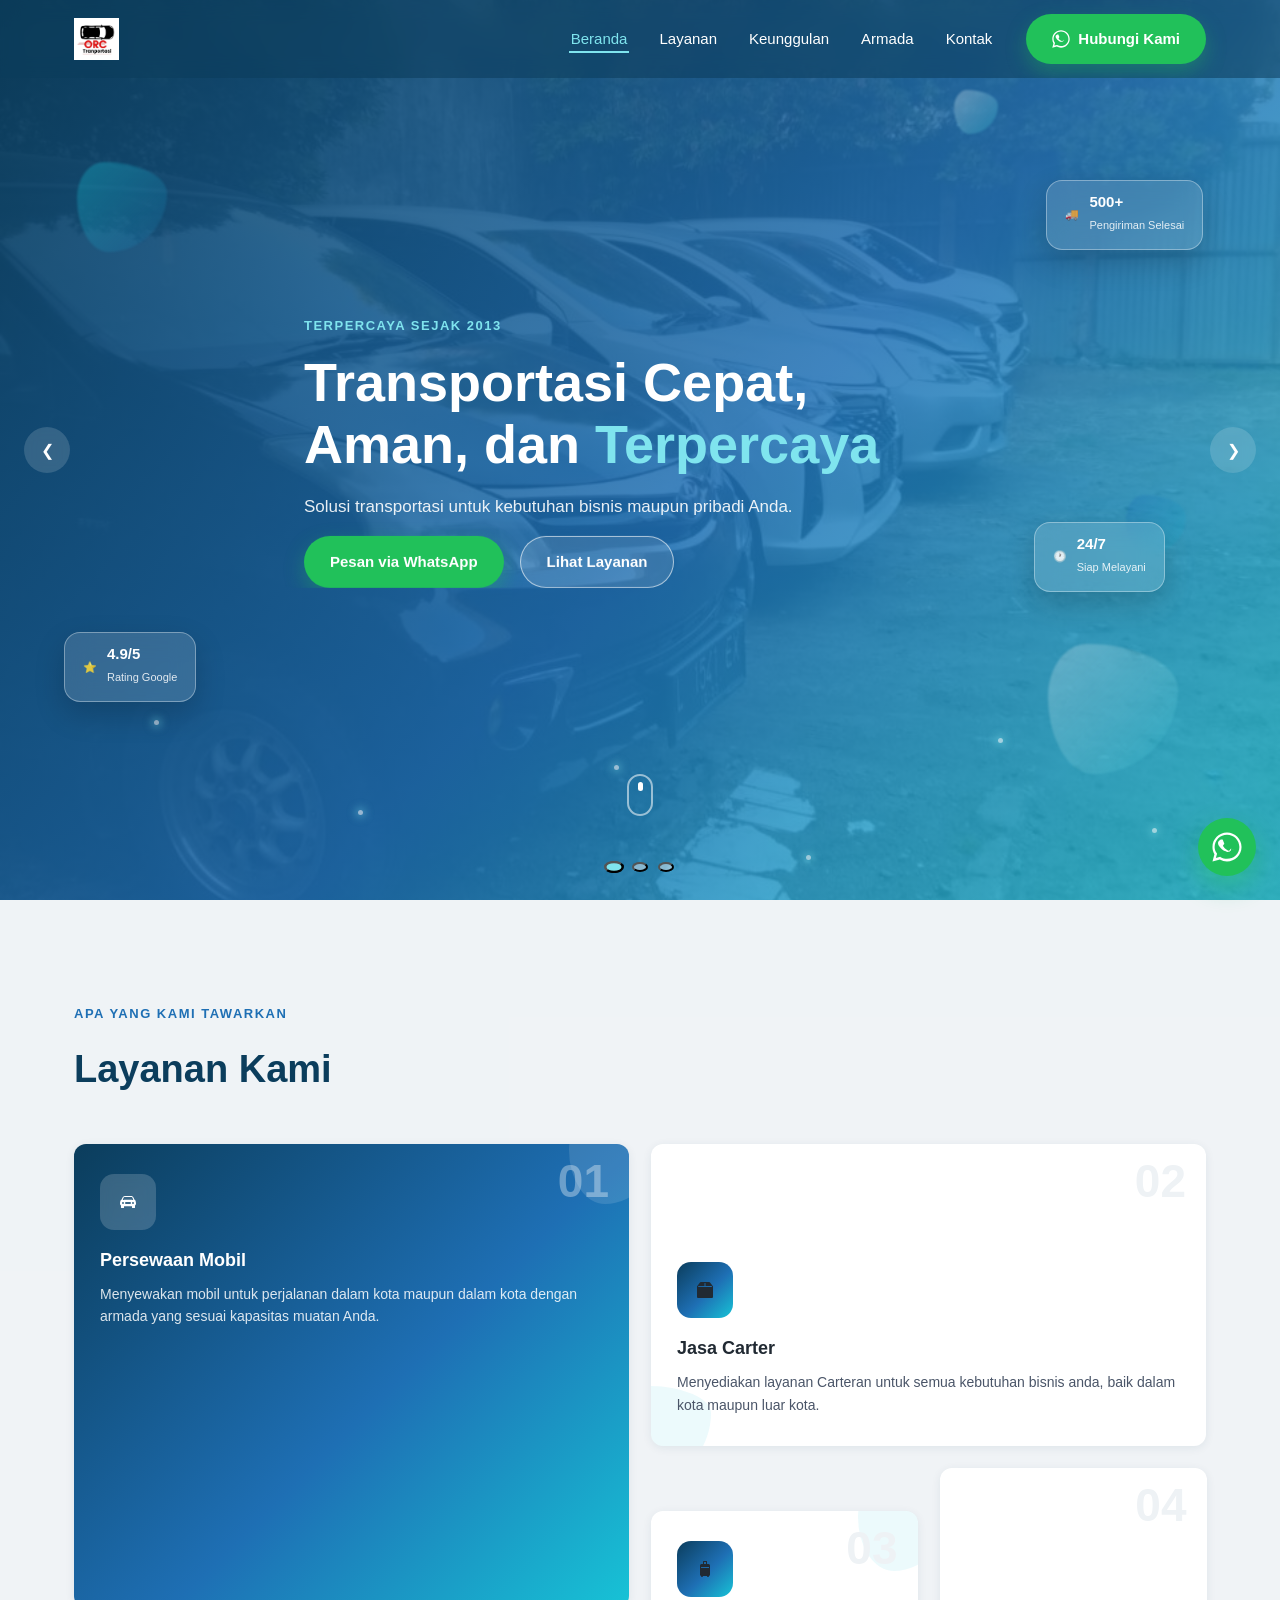
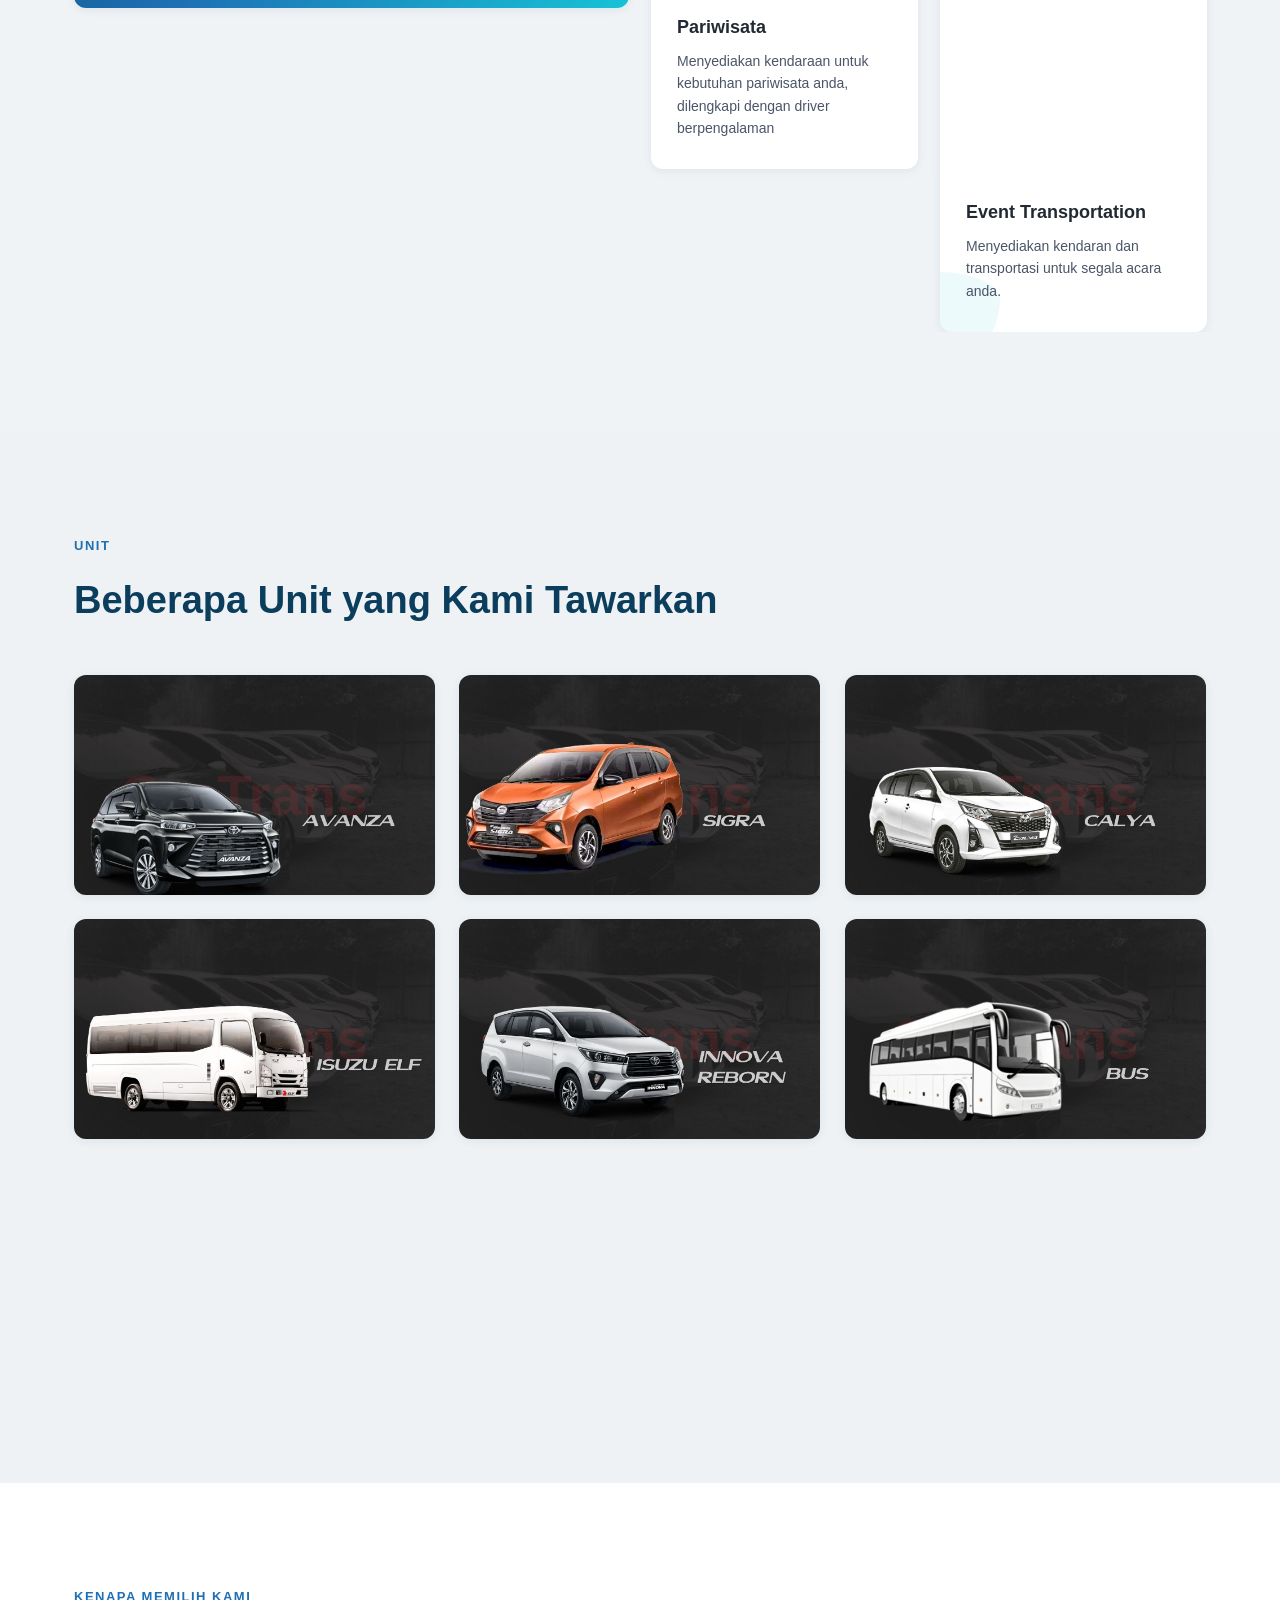
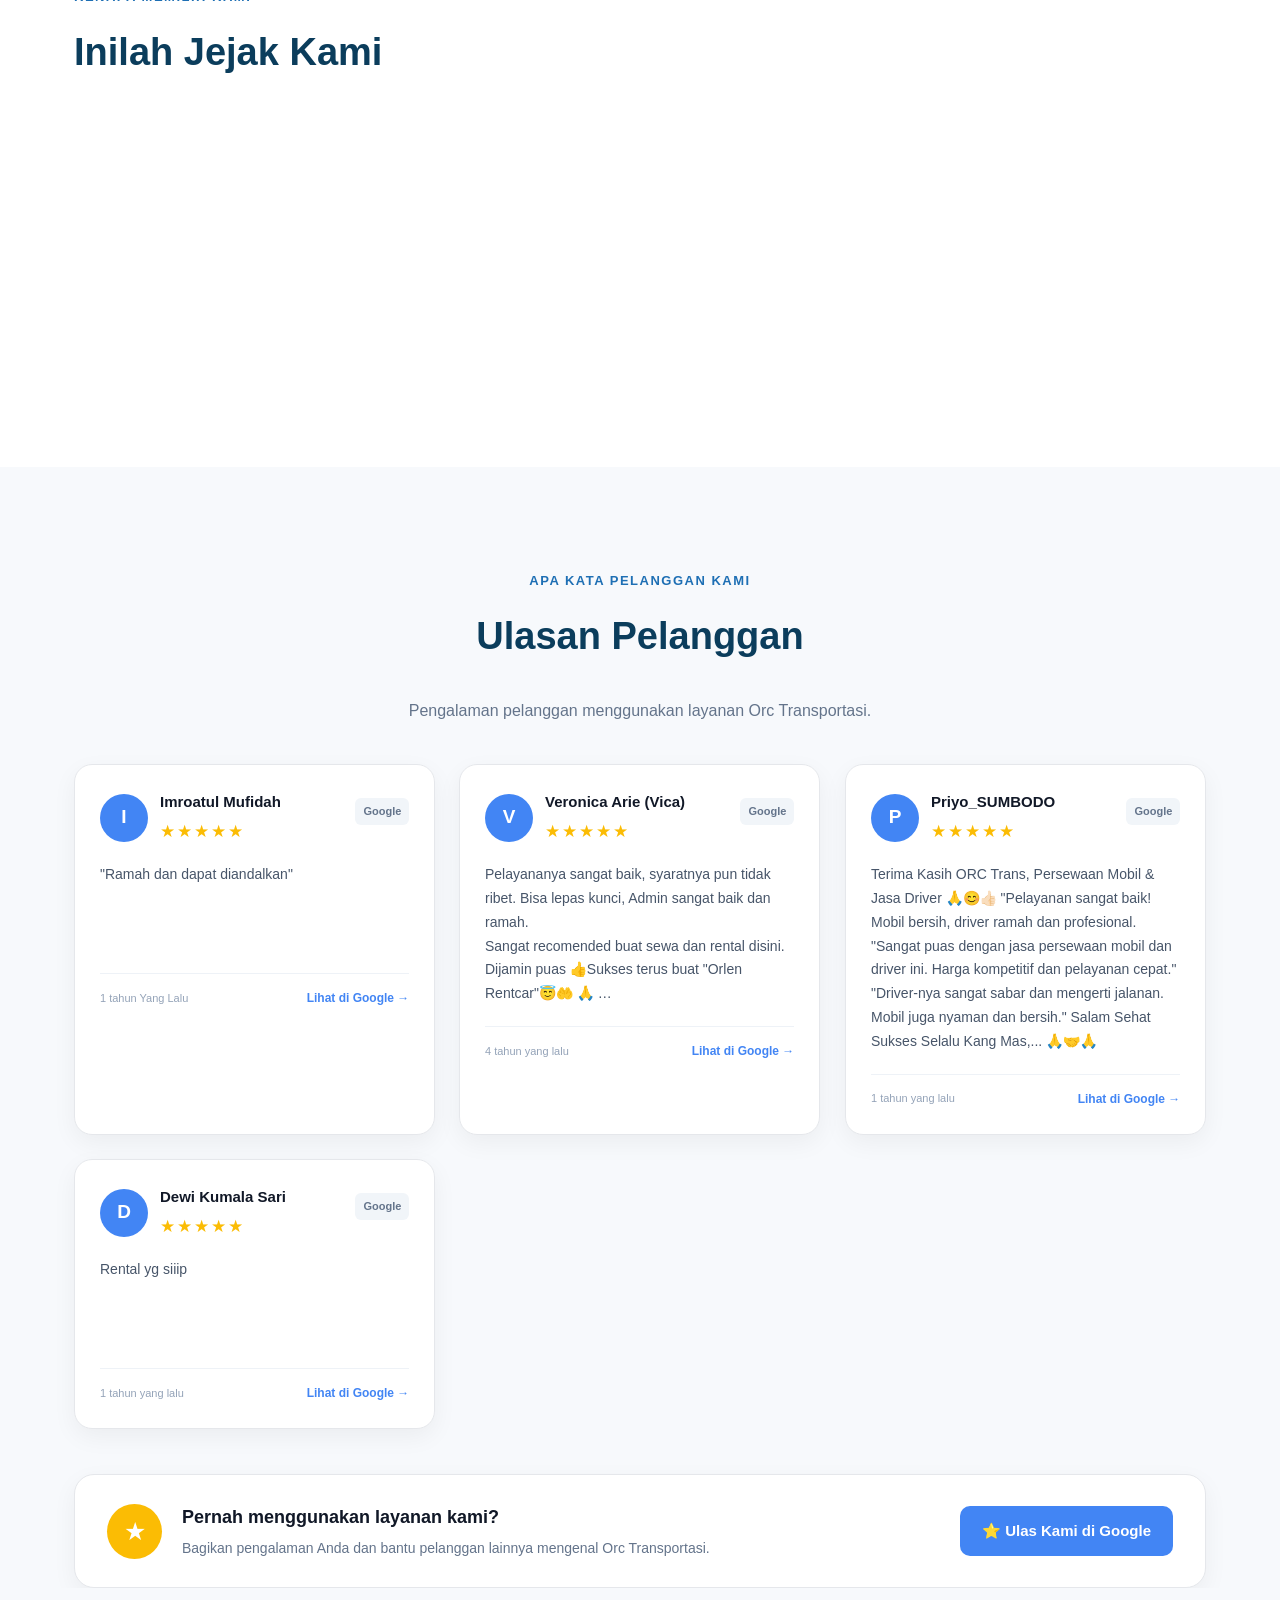
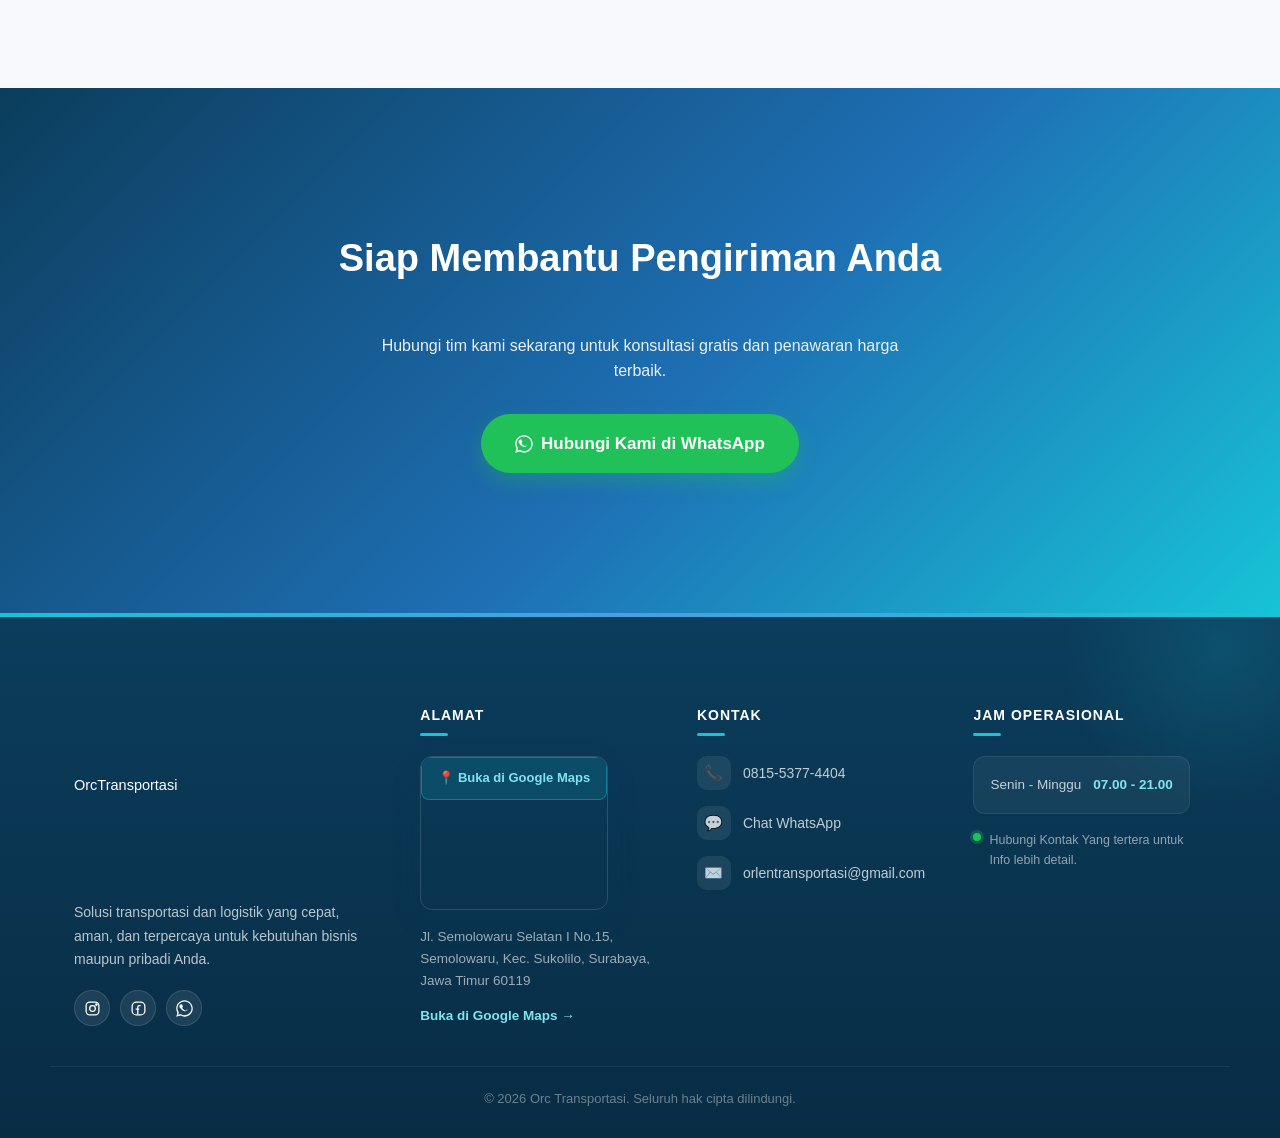
<file: index.htm>
<!DOCTYPE html>
<html lang="id">
<head>
<meta charset="UTF-8">
<meta name="viewport" content="width=device-width, initial-scale=1.0">
<title>Orc Transportasi | Jasa Transportasi & Logistik Terpercaya</title>
<meta name="description" content="Orc Transportasi menyediakan jasa transportasi barang, angkutan, dan logistik yang cepat, aman, dan terpercaya.">
<link rel="preconnect" href="https://fonts.googleapis.com">
<link rel="preconnect" href="https://fonts.gstatic.com" crossorigin>
<link rel="stylesheet" href="style/style.css">
</head>
<body>

<!-- ===== HEADER ===== -->
<header class="header" id="header">
  <div class="container header__inner">
    <a href="#home" class="logo"><img src="img/photo_2026-08-28_13-30-09.jpg"></a>

    <button class="nav-toggle" id="navToggle" aria-label="Buka menu" aria-expanded="false">
      <span></span><span></span><span></span>
    </button>

    <nav class="nav" id="nav">
      <ul class="nav-links">
        <li><a href="#home" class="active">Beranda</a></li>
        <li><a href="#layanan">Layanan</a></li>
        <li><a href="#keunggulan">Keunggulan</a></li>
        <li><a href="#armada">Armada</a></li>
        <li><a href="#kontak">Kontak</a></li>
      </ul>
      <a href="https://wa.me/6281553774404?text=Halo%20Orc%20Transportasi%2C%20saya%20ingin%20bertanya%20mengenai%20layanan%20Anda"
         class="btn btn--whatsapp nav-cta" target="_blank" rel="noopener">
        <svg class="icon-wa" viewBox="0 0 32 32" fill="currentColor"><path d="M16 .5C7.4.5.5 7.4.5 16c0 2.8.7 5.4 2.1 7.8L.5 31.5l7.9-2.1c2.3 1.3 4.9 2 7.6 2 8.6 0 15.5-6.9 15.5-15.4S24.6.5 16 .5zm0 28.1c-2.4 0-4.7-.6-6.7-1.8l-.5-.3-4.7 1.2 1.3-4.6-.3-.5C3.5 20.5 2.8 18.3 2.8 16 2.8 8.7 8.7 2.8 16 2.8S29.2 8.7 29.2 16 23.3 28.6 16 28.6zm7.9-9.3c-.4-.2-2.6-1.3-3-1.4-.4-.1-.7-.2-1 .2s-1.1 1.4-1.4 1.7-.5.3-.9.1c-.4-.2-1.8-.7-3.4-2.1-1.3-1.1-2.1-2.5-2.4-2.9-.2-.4 0-.6.2-.8.2-.2.4-.5.6-.7.2-.2.3-.4.4-.7.1-.3.1-.5 0-.7-.1-.2-1-2.3-1.3-3.2-.3-.8-.7-.7-1-.7h-.9c-.3 0-.7.1-1.1.5S6.4 9.9 6.4 11.6c0 1.7 1.2 3.4 1.4 3.6.2.2 2.4 3.7 5.8 5.1.8.3 1.5.5 2 .7.8.3 1.6.2 2.2.1.7-.1 2.1-.9 2.4-1.7.3-.8.3-1.5.2-1.7-.1-.1-.4-.2-.8-.4z"/></svg>
        Hubungi Kami
      </a>
    </nav>
  </div>
</header>

<!-- ===== HERO SLIDER ===== -->
<section class="hero" id="home">

  <!-- Bentuk dekoratif melayang -->
  <div class="shape3d shape3d--1"></div>
  <div class="shape3d shape3d--2"></div>
  <div class="shape3d shape3d--3"></div>
  <div class="shape3d shape3d--4"></div>

  <!-- Partikel titik mengambang -->
  <div class="hero-particles">
    <span></span><span></span><span></span><span></span><span></span><span></span>
  </div>

  <div class="slider" id="slider">

    <div class="slide is-active">
      <img src="img/photo_2026-08-28_15-15-26.jpg" alt="Armada truk Orc Transportasi siap mengirim barang">
      <div class="slide-overlay"></div>
      <div class="container slide-content">
        <p class="eyebrow">Terpercaya sejak 2013</p>
        <h1>Transportasi Cepat,<br>Aman, dan <span>Terpercaya</span></h1>
        <p class="slide-desc">Solusi transportasi untuk kebutuhan bisnis maupun pribadi Anda.</p>
        <div class="hero-actions">
          <a href="https://wa.me/6281553774404?text=Halo%20Orc%20Transportasi%2C%20saya%20ingin%20request%20layanan" class="btn btn--whatsapp" target="_blank" rel="noopener">Pesan via WhatsApp</a>
          <a href="#layanan" class="btn btn--ghost">Lihat Layanan</a>
        </div>
      </div>
    </div>

    <div class="slide">
      <img src="img/photo_2026-08-28_15-15-20.jpg" alt="Sopir profesional Orc Transportasi sedang bertugas">
      <div class="slide-overlay"></div>
      <div class="container slide-content">
        <p class="eyebrow">Didukung driver & kru berpengalaman</p>
        <h1>Perjalanan Aman Tanpa<span>Khawatir</span></h1>
        <p class="slide-desc">Tim kami siap membantu proses pengangkutan barang Anda dari titik jemput hingga tujuan akhir dengan aman.</p>
        <div class="hero-actions">
          <a href="https://wa.me/6281553774404?text=Halo%20Orc%20Transportasi%2C%20saya%20ingin%20request%20layanan" class="btn btn--whatsapp" target="_blank" rel="noopener">Pesan via WhatsApp</a>
          <a href="#armada" class="btn btn--ghost">Lihat Armada</a>
        </div>
      </div>
    </div>

    <div class="slide">
      <img src="img/photo_2026-08-28_15-15-15.jpg" alt="Armada kendaraan logistik Orc Transportasi berjejer rapi">
      <div class="slide-overlay"></div>
      <div class="container slide-content">
        <p class="eyebrow">Armada lengkap, siap sedia 24 jam</p>
        <h1>Pilihan Armada <span>Sesuai Kebutuhan</span></h1>
        <p class="slide-desc">Dari kendaraan kecil hingga truk besar, kami sediakan armada yang sesuai dengan skala pengiriman Anda.</p>
        <div class="hero-actions">
          <a href="https://wa.me/6281553774404?text=Halo%20Orc%20Transportasi%2C%20saya%20ingin%20request%20layanan" class="btn btn--whatsapp" target="_blank" rel="noopener">Pesan via WhatsApp</a>
          <a href="#kontak" class="btn btn--ghost">Hubungi Kami</a>
        </div>
      </div>
    </div>

  </div>

  <!-- Badge info mengambang -->
  <div class="hero-badges">
    <div class="hero-badge hero-badge--1">
      <span class="hero-badge-icon">🚚</span>
      <div>
        <strong>500+</strong>
        <span>Pengiriman Selesai</span>
      </div>
    </div>
    <div class="hero-badge hero-badge--2">
      <span class="hero-badge-icon">⭐</span>
      <div>
        <strong>4.9/5</strong>
        <span>Rating Google</span>
      </div>
    </div>
    <div class="hero-badge hero-badge--3">
      <span class="hero-badge-icon">🕐</span>
      <div>
        <strong>24/7</strong>
        <span>Siap Melayani</span>
      </div>
    </div>
  </div>

  <button class="slider-nav slider-nav--prev" id="prevSlide" aria-label="Slide sebelumnya">&#10094;</button>
  <button class="slider-nav slider-nav--next" id="nextSlide" aria-label="Slide berikutnya">&#10095;</button>

  <div class="slider-dots" id="sliderDots"></div>

  <!-- Isyarat scroll ke bawah -->
  <div class="hero-scroll-cue" aria-hidden="true"><span></span></div>
</section>

<!-- ===== LAYANAN ===== -->
<section class="section layanan" id="layanan">
  <div class="container">
    <p class="eyebrow eyebrow--dark">Apa yang kami tawarkan</p>
    <h2 class="section-title">Layanan Kami</h2>

    <div class="cards">
      <div class="card reveal">
        <span class="card-number">01</span>
        <div class="card-icon"><svg xmlns="http://www.w3.org/2000/svg" width="16" height="16" fill="currentColor" class="bi bi-car-front-fill" viewBox="0 0 16 16">
  <path d="M2.52 3.515A2.5 2.5 0 0 1 4.82 2h6.362c1 0 1.904.596 2.298 1.515l.792 1.848c.075.175.21.319.38.404.5.25.855.715.965 1.262l.335 1.679q.05.242.049.49v.413c0 .814-.39 1.543-1 1.997V13.5a.5.5 0 0 1-.5.5h-2a.5.5 0 0 1-.5-.5v-1.338c-1.292.048-2.745.088-4 .088s-2.708-.04-4-.088V13.5a.5.5 0 0 1-.5.5h-2a.5.5 0 0 1-.5-.5v-1.892c-.61-.454-1-1.183-1-1.997v-.413a2.5 2.5 0 0 1 .049-.49l.335-1.68c.11-.546.465-1.012.964-1.261a.8.8 0 0 0 .381-.404l.792-1.848ZM3 10a1 1 0 1 0 0-2 1 1 0 0 0 0 2m10 0a1 1 0 1 0 0-2 1 1 0 0 0 0 2M6 8a1 1 0 0 0 0 2h4a1 1 0 1 0 0-2zM2.906 5.189a.51.51 0 0 0 .497.731c.91-.073 3.35-.17 4.597-.17s3.688.097 4.597.17a.51.51 0 0 0 .497-.731l-.956-1.913A.5.5 0 0 0 11.691 3H4.309a.5.5 0 0 0-.447.276L2.906 5.19Z"/>
</svg></div>
        <h3>Persewaan Mobil</h3>
        <p>Menyewakan mobil untuk perjalanan dalam kota maupun dalam kota dengan armada yang sesuai kapasitas muatan Anda.</p>
      </div>
      <div class="card reveal">
        <span class="card-number">02</span>
        <div class="card-icon"><svg xmlns="http://www.w3.org/2000/svg" width="16" height="16" fill="currentColor" class="bi bi-box2-fill" viewBox="0 0 16 16">
  <path d="M3.75 0a1 1 0 0 0-.8.4L.1 4.2a.5.5 0 0 0-.1.3V15a1 1 0 0 0 1 1h14a1 1 0 0 0 1-1V4.5a.5.5 0 0 0-.1-.3L13.05.4a1 1 0 0 0-.8-.4zM15 4.667V5H1v-.333L1.5 4h6V1h1v3h6z"/>
</svg></div>
        <h3>Jasa Carter</h3>
        <p>Menyediakan layanan Carteran untuk semua kebutuhan bisnis anda, baik dalam kota maupun luar kota.</p>
      </div>
      <div class="card reveal">
        <span class="card-number">03</span>
        <div class="card-icon"><svg xmlns="http://www.w3.org/2000/svg" width="16" height="16" fill="currentColor" class="bi bi-suitcase2-fill" viewBox="0 0 16 16">
  <path d="M6.5 0a.5.5 0 0 0-.5.5V3H4.5A1.5 1.5 0 0 0 3 4.5v9a1.5 1.5 0 0 0 1.003 1.416A1 1 0 1 0 6 15h4a1 1 0 1 0 1.996-.084A1.5 1.5 0 0 0 13 13.5v-9A1.5 1.5 0 0 0 11.5 3H10V.5a.5.5 0 0 0-.5-.5zM9 3H7V1h2zM4 7V6h8v1z"/>
</svg></div>
        <h3>Pariwisata</h3>
        <p>Menyediakan kendaraan untuk kebutuhan pariwisata anda, dilengkapi dengan driver berpengalaman</p>
      </div>
      <div class="card reveal">
        <span class="card-number">04</span>
       
        <h3>Event Transportation</h3>
        <p>Menyediakan kendaran dan transportasi untuk segala acara anda.</p>
      </div>
    </div>
  </div>
</section>

<!-- ===== ARMADA ===== -->
<section class="section armada" id="armada">
  <div class="container">
    <p class="eyebrow eyebrow--dark">Unit</p>
    <h2 class="section-title">Beberapa Unit yang Kami Tawarkan</h2>
 
    <div class="gallery">
      <div class="gallery-item reveal"
           data-title="Toyota Avanza"
           data-desc="Pilihan tepat untuk perjalanan bersama keluarga maupun rombongan kecil. Dengan kabin yang nyaman, konsumsi bahan bakar yang efisien, dan desain praktis, Avanza cocok digunakan untuk berbagai kebutuhan perjalanan.  Hubungi kami untuk informasi harga dan ketersediaan unit.">
    
        <img src="img/photo_2026-08-28_13-17-54.jpg" alt="Avanza Orc Transportasi">
        <div class="gallery-overlay">
          <span class="gallery-name">Toyota Avanza</span>
          <button type="button" class="gallery-view-btn">Lihat Detail</button>
        </div>
      </div>
 
      <div class="gallery-item reveal"
           data-title="Daihatsu Sigra"
           data-desc="Pilihan tepat untuk perjalanan keluarga maupun kebutuhan sehari-hari. Dengan kapasitas hingga 7 penumpang, kabin yang nyaman, dan konsumsi bahan bakar yang efisien, Sigra cocok digunakan untuk perjalanan dalam kota, luar kota, liburan keluarga, maupun keperluan lainnya.   Hubungi kami untuk informasi harga dan ketersediaan unit."
           data-img="https://picsum.photos/seed/orcfleet2/900/650">
        <img src="img/photo_2026-08-28_13-17-57.jpg" alt="Daihatsu Sigra">
        <div class="gallery-overlay">
          <span class="gallery-name">Daihatsu Sigra</span>
          <button type="button" class="gallery-view-btn">Lihat Detail</button>
        </div>
      </div>
 
      <div class="gallery-item reveal"
           data-title="Toyota Calya"
           data-desc="Menawarkan kenyamanan dan kepraktisan bagi Anda yang membutuhkan kendaraan untuk perjalanan bersama keluarga. Dengan kapasitas hingga 7 penumpang dan ruang kabin yang cukup luas, Calya cocok digunakan untuk perjalanan wisata, mudik, acara keluarga, maupun aktivitas sehari-hari. Hubungi kami untuk informasi harga dan ketersediaan unit."
           data-img="https://picsum.photos/seed/orcfleet3/900/650">
        <img src="img/photo_2026-08-28_13-18-01.jpg" alt="Calya Orc Transportasi">
        <div class="gallery-overlay">
          <span class="gallery-name">Toyota Calya</span>
          <button type="button" class="gallery-view-btn">Lihat Detail</button>
        </div>
      </div>
 
      <div class="gallery-item reveal"
           data-title="Isuzu Elf"
           data-desc="Kapasitas besar untuk perjalanan antar kota dan kuantitas penumpang besar. Tidak lepas kunci & Wajib menggunakan Driver. Hubungi kami untuk informasi harga dan ketersediaan unit."
           data-img="https://picsum.photos/seed/orcfleet4/900/650">
        <img src="img/photo_2026-08-28_13-18-04.jpg" alt=" isuzu elf orc Transportasi">
        <div class="gallery-overlay">
          <span class="gallery-name">Isuzu Elf</span>
          <button type="button" class="gallery-view-btn">Lihat Detail</button>
        </div>
      </div>
 
      <div class="gallery-item reveal"
           data-title="Toyota Innova Reborn"
           data-desc=" Pilihan tepat untuk perjalanan anda. Dengan kabin yang luas, interior nyaman, serta performa yang handal, perjalanan jauh maupun dekat terasa lebih menyenangkan.  Tidak lepas kunci & Wajib menggunakan Driver.
            Hubungi kami untuk informasi harga dan ketersediaan unit."
           data-img="https://picsum.photos/seed/orcfleet5/900/650">
        <img src="img/photo_2026-08-28_13-18-07.jpg" alt="Van box Orc Transportasi">
        <div class="gallery-overlay">
          <span class="gallery-name">Toyota Innova Reborn</span>
          <button type="button" class="gallery-view-btn">Lihat Detail</button>
        </div>
      </div>
        
      <div class="gallery-item reveal"
           data-title="BUS"
           data-desc="  Tidak lepas kunci & Wajib menggunakan Driver.
            Hubungi kami untuk informasi harga dan ketersediaan unit."
           data-img="https://picsum.photos/seed/orcfleet5/900/650">
        <img src="img/photo_2026-08-28_13-18-13.jpg" alt="Van box Orc Transportasi">
        <div class="gallery-overlay">
          <span class="gallery-name">BUS</span>
          <button type="button" class="gallery-view-btn">Lihat Detail</button>
        </div>
      </div>

<div class="gallery-item reveal"
           data-title="Toyota Hiace"
           data-desc=" Toyota Hiace cocok untuk perjalanan bersama rombongan dengan kapasitas penumpang yang besar. Kabin luas dan nyaman menjadikannya pilihan ideal untuk wisata, perjalanan keluarga, maupun kebutuhan perjalanan perusahaan.Tidak lepas kunci & Wajib menggunakan Driver.
            Hubungi kami untuk informasi harga dan ketersediaan unit."
           data-img="https://picsum.photos/seed/orcfleet5/900/650">
        <img src="img/photo_2026-08-28_13-18-11.jpg" alt="Van box Orc Transportasi">
        <div class="gallery-overlay">
          <span class="gallery-name">Toyota Hiace</span>
          <button type="button" class="gallery-view-btn">Lihat Detail</button>
        </div>
      </div>
    </div>
    
    <!-- Gallery slider dots (mobile only) -->
    <div class="gallery-dots" id="galleryDots"></div>
  </div>
</section>
 
<!-- Popup detail unit -->
<div class="modal" id="unitModal" aria-hidden="true">
  <div class="modal-backdrop" data-close-modal></div>
  <div class="modal-box" role="dialog" aria-modal="true" aria-labelledby="modalTitle">
    <button type="button" class="modal-close" data-close-modal aria-label="Tutup">&times;</button>
    <img class="modal-img" id="modalImg" src="img/photo_2026-08-28_13-17-54.jpg" alt="">
    <div class="modal-body">
      <h3 id="modalTitle">Nama Unit</h3>
      <p id="modalDesc">Deskripsi unit.</p>
      <a href="#" id="modalWaBtn" class="btn btn--whatsapp" target="_blank" rel="noopener">
        <svg class="icon-wa" viewBox="0 0 32 32" fill="currentColor"><path d="M16 .5C7.4.5.5 7.4.5 16c0 2.8.7 5.4 2.1 7.8L.5 31.5l7.9-2.1c2.3 1.3 4.9 2 7.6 2 8.6 0 15.5-6.9 15.5-15.4S24.6.5 16 .5zm0 28.1c-2.4 0-4.7-.6-6.7-1.8l-.5-.3-4.7 1.2 1.3-4.6-.3-.5C3.5 20.5 2.8 18.3 2.8 16 2.8 8.7 8.7 2.8 16 2.8S29.2 8.7 29.2 16 23.3 28.6 16 28.6zm7.9-9.3c-.4-.2-2.6-1.3-3-1.4-.4-.1-.7-.2-1 .2s-1.1 1.4-1.4 1.7-.5.3-.9.1c-.4-.2-1.8-.7-3.4-2.1-1.3-1.1-2.1-2.5-2.4-2.9-.2-.4 0-.6.2-.8.2-.2.4-.5.6-.7.2-.2.3-.4.4-.7.1-.3.1-.5 0-.7-.1-.2-1-2.3-1.3-3.2-.3-.8-.7-.7-1-.7h-.9c-.3 0-.7.1-1.1.5S6.4 9.9 6.4 11.6c0 1.7 1.2 3.4 1.4 3.6.2.2 2.4 3.7 5.8 5.1.8.3 1.5.5 2 .7.8.3 1.6.2 2.2.1.7-.1 2.1-.9 2.4-1.7.3-.8.3-1.5.2-1.7-.1-.1-.4-.2-.8-.4z"/></svg>
        Tanya & Pesan via WhatsApp
      </a>
    </div>
  </div>
</div>
 

<!--PORTOFOLIO-->
<section class="section portfolio" id="keunggulan">
  <div class="container">
    <p class="eyebrow eyebrow--dark">Kenapa memilih kami</p>
    <h2 class="section-title">Inilah Jejak Kami</h2>
 
    <div class="portfolio-grid">
 
      <!-- Foto bukti kerja -->
      <div class="pf-item pf-photo reveal">
        <img src="img/photo_2026-08-31_18-09-15.jpg" alt="Proses muat barang oleh tim Orc Transportasi">
        <span class="pf-photo-caption">Acara 100 Tahun Nadhatul Ulama Menggunakan Hyundai</span>
      </div>
 
      <!-- Foto banner lebar -->
      <div class="pf-item pf-banner reveal">
        <img src="img/photo_2026-08-31_18-33-20.jpg" alt="Armada Orc Transportasi dalam perjalanan pengiriman">
        <span class="pf-photo-caption">Tour De east Java 2014 (avanza)</span>
      </div>
    </div>
</section>

<!-- ===== TESTIMONI ===== -->
<section class="section testimoni" id="testimoni">
  <div class="container">

    <div class="testimoni-heading">
      <p class="eyebrow eyebrow--dark">Apa kata pelanggan kami</p>
      <h2 class="section-title">Ulasan Pelanggan</h2>
      <p class="testimoni-subtitle">
        Pengalaman pelanggan menggunakan layanan Orc Transportasi.
      </p>
    </div>

    <!-- TESTIMONI GRID -->
    <div class="testimoni-grid">

      <!-- TESTIMONI 1 -->
      <article class="review-card reveal">

        <div class="review-header">

          <div class="review-avatar">
            I
          </div>

          <div class="review-author">
            <strong>Imroatul Mufidah</strong>

            <div class="review-stars">
              ★★★★★
            </div>
          </div>

          <div class="review-google">
            Google
          </div>

        </div>

        <p class="review-text">
          "Ramah dan dapat diandalkan"
        </p>

        <div class="review-footer">

          <span class="review-date">
        1 tahun Yang Lalu
          </span>

          <a
            href="https://share.google/7yjvbmsisH6iWeK2k"
            target="_blank"
            rel="noopener"
            class="review-google-link">
            Lihat di Google →
          </a>

        </div>

      </article>


      <!-- TESTIMONI 2 -->
      <article class="review-card reveal">

        <div class="review-header">

          <div class="review-avatar">
            V
          </div>

          <div class="review-author">
            <strong>Veronica Arie (Vica)</strong>

            <div class="review-stars">
              ★★★★★
            </div>
          </div>

          <div class="review-google">
            Google
          </div>

        </div>

        <p class="review-text">
          Pelayananya sangat baik, syaratnya pun tidak ribet. Bisa lepas kunci, Admin sangat baik dan ramah. <br> Sangat recomended buat sewa dan rental disini. Dijamin puas 👍Sukses terus buat "Orlen Rentcar"😇🤲 🙏 …
        </p>

        <div class="review-footer">

          <span class="review-date">
            4 tahun yang lalu
          </span>

          <a
            href="https://maps.app.goo.gl/v9JCYF1aMJSMDQaG7"
            target="_blank"
            rel="noopener"
            class="review-google-link">
            Lihat di Google →
          </a>

        </div>

      </article>


      <!-- TESTIMONI 3 -->
      <article class="review-card reveal">

        <div class="review-header">

          <div class="review-avatar">
            P
          </div>

          <div class="review-author">
            <strong>Priyo_SUMBODO</strong>

            <div class="review-stars">
              ★★★★★
            </div>
          </div>

          <div class="review-google">
            Google
          </div>

        </div>

        <p class="review-text">
          Terima Kasih
ORC Trans, Persewaan Mobil & Jasa Driver
🙏😊👍🏻
"Pelayanan sangat baik! Mobil bersih, driver ramah dan profesional.
"Sangat puas dengan jasa persewaan mobil dan driver ini. Harga kompetitif dan pelayanan cepat."
"Driver-nya sangat sabar dan mengerti jalanan. Mobil juga nyaman dan bersih."
Salam Sehat Sukses Selalu Kang Mas,...
🙏🤝🙏
        </p>

        <div class="review-footer">

          <span class="review-date">
            1 tahun yang lalu
          </span>

          <a
            href="https://maps.app.goo.gl/DJPkP5Q9J3HcWt619"
            target="_blank"
            rel="noopener"
            class="review-google-link">
            Lihat di Google →
          </a>

        </div>

      </article>
      <article class="review-card reveal">

        <div class="review-header">

          <div class="review-avatar">
            D
          </div>

          <div class="review-author">
            <strong>Dewi Kumala Sari</strong>

            <div class="review-stars">
              ★★★★★
            </div>
          </div>

          <div class="review-google">
            Google
          </div>

        </div>

        <p class="review-text">
          Rental yg siiip
        </p>

        <div class="review-footer">

          <span class="review-date">
            1 tahun yang lalu
          </span>

          <a
            href="https://maps.app.goo.gl/yjPi3byF4djSPiMT9"
            target="_blank"
            rel="noopener"
            class="review-google-link">
            Lihat di Google →
          </a>

        </div>

      </article>

    </div>

   

    <!-- CTA ULAS GOOGLE -->
    <div class="google-review-cta">

      <div class="google-review-cta__icon">
        ★
      </div>

      <div class="google-review-cta__content">

        <h3>
          Pernah menggunakan layanan kami?
        </h3>

        <p>
          Bagikan pengalaman Anda dan bantu pelanggan
          lainnya mengenal Orc Transportasi.
        </p>

      </div>

      <a
        href="LINK_ULASAN_GOOGLE"
        target="_blank"
        rel="noopener"
        class="btn btn--google-review">

        ⭐ Ulas Kami di Google

      </a>

    </div>

  </div>
</section>


<!-- ===== KONTAK ===== -->
<section class="section kontak" id="kontak">
  <div class="container kontak__inner reveal">
    <h2 class="section-title section-title--light">Siap Membantu Pengiriman Anda</h2>
    <p class="kontak__desc">Hubungi tim kami sekarang untuk konsultasi gratis dan penawaran harga terbaik.</p>
    <a href="https://wa.me/6281553774404?text=Halo%20Orc%20Transportasi%2C%20saya%20ingin%20request%20layanan%20pengiriman"
       class="btn btn--whatsapp btn--lg" target="_blank" rel="noopener">
      <svg class="icon-wa" viewBox="0 0 32 32" fill="currentColor"><path d="M16 .5C7.4.5.5 7.4.5 16c0 2.8.7 5.4 2.1 7.8L.5 31.5l7.9-2.1c2.3 1.3 4.9 2 7.6 2 8.6 0 15.5-6.9 15.5-15.4S24.6.5 16 .5zm0 28.1c-2.4 0-4.7-.6-6.7-1.8l-.5-.3-4.7 1.2 1.3-4.6-.3-.5C3.5 20.5 2.8 18.3 2.8 16 2.8 8.7 8.7 2.8 16 2.8S29.2 8.7 29.2 16 23.3 28.6 16 28.6zm7.9-9.3c-.4-.2-2.6-1.3-3-1.4-.4-.1-.7-.2-1 .2s-1.1 1.4-1.4 1.7-.5.3-.9.1c-.4-.2-1.8-.7-3.4-2.1-1.3-1.1-2.1-2.5-2.4-2.9-.2-.4 0-.6.2-.8.2-.2.4-.5.6-.7.2-.2.3-.4.4-.7.1-.3.1-.5 0-.7-.1-.2-1-2.3-1.3-3.2-.3-.8-.7-.7-1-.7h-.9c-.3 0-.7.1-1.1.5S6.4 9.9 6.4 11.6c0 1.7 1.2 3.4 1.4 3.6.2.2 2.4 3.7 5.8 5.1.8.3 1.5.5 2 .7.8.3 1.6.2 2.2.1.7-.1 2.1-.9 2.4-1.7.3-.8.3-1.5.2-1.7-.1-.1-.4-.2-.8-.4z"/></svg>
      Hubungi Kami di WhatsApp
    </a>
  </div>
</section>

<!-- ===== FOOTER ===== -->
<footer class="footer">
  <div class="container footer-grid">
 
    <!-- Brand -->
    <div class="footer-col footer-brand">
      <a href="#home" class="logo footer-logo">Orc<span>Transportasi</span></a>
      <p class="footer-tagline">Solusi transportasi dan logistik yang cepat, aman, dan terpercaya untuk kebutuhan bisnis maupun pribadi Anda.</p>
      <div class="footer-social">
        <a href="https://www.instagram.com/orctransportasi?igsi=MXMwNnBodzNraDc2cA==" target="_blank" rel="noopener" aria-label="Instagram">
          <svg viewBox="0 0 24 24" fill="none" stroke="currentColor" stroke-width="1.8"><rect x="3" y="3" width="18" height="18" rx="5"/><circle cx="12" cy="12" r="4"/><circle cx="17.5" cy="6.5" r="1"/></svg>
        </a>
        <a href="https://www.facebook.com/share/1GKM4FWYfw/" target="_blank" rel="noopener" aria-label="Facebook">
          <svg viewBox="0 0 24 24" fill="none" stroke="currentColor" stroke-width="1.8"><path d="M15 8h-2a2 2 0 0 0-2 2v10M8 13h5"/><path d="M15 3H9a6 6 0 0 0-6 6v6a6 6 0 0 0 6 6h6a6 6 0 0 0 6-6V9a6 6 0 0 0-6-6z"/></svg>
        </a>
        <a href="https://wa.me/6281553774404" target="_blank" rel="noopener" aria-label="WhatsApp">
          <svg viewBox="0 0 32 32" fill="currentColor"><path d="M16 .5C7.4.5.5 7.4.5 16c0 2.8.7 5.4 2.1 7.8L.5 31.5l7.9-2.1c2.3 1.3 4.9 2 7.6 2 8.6 0 15.5-6.9 15.5-15.4S24.6.5 16 .5zm0 28.1c-2.4 0-4.7-.6-6.7-1.8l-.5-.3-4.7 1.2 1.3-4.6-.3-.5C3.5 20.5 2.8 18.3 2.8 16 2.8 8.7 8.7 2.8 16 2.8S29.2 8.7 29.2 16 23.3 28.6 16 28.6zm7.9-9.3c-.4-.2-2.6-1.3-3-1.4-.4-.1-.7-.2-1 .2s-1.1 1.4-1.4 1.7-.5.3-.9.1c-.4-.2-1.8-.7-3.4-2.1-1.3-1.1-2.1-2.5-2.4-2.9-.2-.4 0-.6.2-.8.2-.2.4-.5.6-.7.2-.2.3-.4.4-.7.1-.3.1-.5 0-.7-.1-.2-1-2.3-1.3-3.2-.3-.8-.7-.7-1-.7h-.9c-.3 0-.7.1-1.1.5S6.4 9.9 6.4 11.6c0 1.7 1.2 3.4 1.4 3.6.2.2 2.4 3.7 5.8 5.1.8.3 1.5.5 2 .7.8.3 1.6.2 2.2.1.7-.1 2.1-.9 2.4-1.7.3-.8.3-1.5.2-1.7-.1-.1-.4-.2-.8-.4z"/></svg>
        </a>
      </div>
    </div>
 
    <!-- Alamat + Map -->
    <div class="footer-col">
      <h4 class="footer-title">Alamat</h4>
      <div class="footer-map">
       <div class="map-wrapper">
  <!-- Peta Embed -->
 <iframe 
  src="https://www.google.com/maps/embed?pb=!1m18!1m12!1m3!1d3966.521260322283!2d106.81956137499023!3d-6.194741393792984!2m3!1f0!2f0!3f0!3m2!1i1024!2i768!4f13.1!3m3!1m2!1s0x2e69f5390917b759%3A0x6b45e0ed02a11b63!2sORC%20Transportasi!5e0!3m2!1sid!2sid!4v1710000000000!5m2!1sid!2sid" 
  width="100%" 
  height="350" 
  style="border:0; border-radius: 12px;" 
  allowfullscreen="" 
  loading="lazy" 
  referrerpolicy="no-referrer-when-downgrade">
</iframe>
  <!-- Tombol Link Pendek untuk Mobile/App -->
  <a href="https://maps.app.goo.gl/mLHQDsrUutD1F8oAA" target="_blank" rel="noopener" class="btn btn--map">
    📍 Buka di Google Maps
  </a>
</div>
      </div>
      <p class="footer-text">Jl. Semolowaru Selatan I No.15, <br> Semolowaru, Kec. Sukolilo, Surabaya, <br> Jawa Timur 60119</p>
      <a href="https://maps.app.goo.gl/mLHQDsrUutD1F8oAA" target="_blank" rel="noopener" class="footer-link">Buka di Google Maps →</a>
    </div>
 
    <!-- Kontak -->
    <div class="footer-col">
      <h4 class="footer-title">Kontak</h4>
      <a href="tel:6281553774404" class="footer-contact-item">
        <span class="footer-icon">📞</span> 0815-5377-4404
      </a>
      <a href="https://wa.me/6281553774404" target="_blank" rel="noopener" class="footer-contact-item">
        <span class="footer-icon">💬</span> Chat WhatsApp
      </a>
      <a href="mailto:orlentransportasi@gmail.com" class="footer-contact-item">
        <span class="footer-icon">✉️</span> orlentransportasi@gmail.com
      </a>
    </div>
 
    <!-- Jam Operasional -->
    <div class="footer-col">
      <h4 class="footer-title">Jam Operasional</h4>
      <ul class="footer-hours">
        <li><span>Senin - Minggu</span><span>07.00 - 21.00</span></li>
      </ul>
      <p class="footer-note">Hubungi Kontak Yang tertera untuk Info lebih detail. </p>
    </div>
 
  </div>
 
  <div class="container footer-bottom">
    <p>&copy; 2026 Orc Transportasi. Seluruh hak cipta dilindungi.</p>
  </div>
</footer>

<!-- Sticky bottom bar khusus mobile -->
<div class="mobile-bar">
  <div class="mobile-bar__info">
    <span class="mobile-bar__label">Butuh bantuan?</span>
    <span class="mobile-bar__title">Chat Orc Transportasi</span>
  </div>
  <a href="https://wa.me/6281553774404?text=Halo%20Orc%20Transportasi%2C%20saya%20ingin%20bertanya" class="btn btn--whatsapp" target="_blank" rel="noopener">
    <svg class="icon-wa" viewBox="0 0 32 32" fill="currentColor"><path d="M16 .5C7.4.5.5 7.4.5 16c0 2.8.7 5.4 2.1 7.8L.5 31.5l7.9-2.1c2.3 1.3 4.9 2 7.6 2 8.6 0 15.5-6.9 15.5-15.4S24.6.5 16 .5zm0 28.1c-2.4 0-4.7-.6-6.7-1.8l-.5-.3-4.7 1.2 1.3-4.6-.3-.5C3.5 20.5 2.8 18.3 2.8 16 2.8 8.7 8.7 2.8 16 2.8S29.2 8.7 29.2 16 23.3 28.6 16 28.6zm7.9-9.3c-.4-.2-2.6-1.3-3-1.4-.4-.1-.7-.2-1 .2s-1.1 1.4-1.4 1.7-.5.3-.9.1c-.4-.2-1.8-.7-3.4-2.1-1.3-1.1-2.1-2.5-2.4-2.9-.2-.4 0-.6.2-.8.2-.2.4-.5.6-.7.2-.2.3-.4.4-.7.1-.3.1-.5 0-.7-.1-.2-1-2.3-1.3-3.2-.3-.8-.7-.7-1-.7h-.9c-.3 0-.7.1-1.1.5S6.4 9.9 6.4 11.6c0 1.7 1.2 3.4 1.4 3.6.2.2 2.4 3.7 5.8 5.1.8.3 1.5.5 2 .7.8.3 1.6.2 2.2.1.7-.1 2.1-.9 2.4-1.7.3-.8.3-1.5.2-1.7-.1-.1-.4-.2-.8-.4z"/></svg>
    Chat
  </a>
</div>

<!-- Tombol WhatsApp mengambang (desktop/tablet) -->
<a href="https://wa.me/6281553774404?text=Halo%20Orc%20Transportasi" class="wa-float" target="_blank" rel="noopener" aria-label="Hubungi via WhatsApp">
  <svg viewBox="0 0 32 32" fill="currentColor"><path d="M16 .5C7.4.5.5 7.4.5 16c0 2.8.7 5.4 2.1 7.8L.5 31.5l7.9-2.1c2.3 1.3 4.9 2 7.6 2 8.6 0 15.5-6.9 15.5-15.4S24.6.5 16 .5zm0 28.1c-2.4 0-4.7-.6-6.7-1.8l-.5-.3-4.7 1.2 1.3-4.6-.3-.5C3.5 20.5 2.8 18.3 2.8 16 2.8 8.7 8.7 2.8 16 2.8S29.2 8.7 29.2 16 23.3 28.6 16 28.6zm7.9-9.3c-.4-.2-2.6-1.3-3-1.4-.4-.1-.7-.2-1 .2s-1.1 1.4-1.4 1.7-.5.3-.9.1c-.4-.2-1.8-.7-3.4-2.1-1.3-1.1-2.1-2.5-2.4-2.9-.2-.4 0-.6.2-.8.2-.2.4-.5.6-.7.2-.2.3-.4.4-.7.1-.3.1-.5 0-.7-.1-.2-1-2.3-1.3-3.2-.3-.8-.7-.7-1-.7h-.9c-.3 0-.7.1-1.1.5S6.4 9.9 6.4 11.6c0 1.7 1.2 3.4 1.4 3.6.2.2 2.4 3.7 5.8 5.1.8.3 1.5.5 2 .7.8.3 1.6.2 2.2.1.7-.1 2.1-.9 2.4-1.7.3-.8.3-1.5.2-1.7-.1-.1-.4-.2-.8-.4z"/></svg>
</a>

<script src="script/script.js"></script>
</body>
</html>
</file>
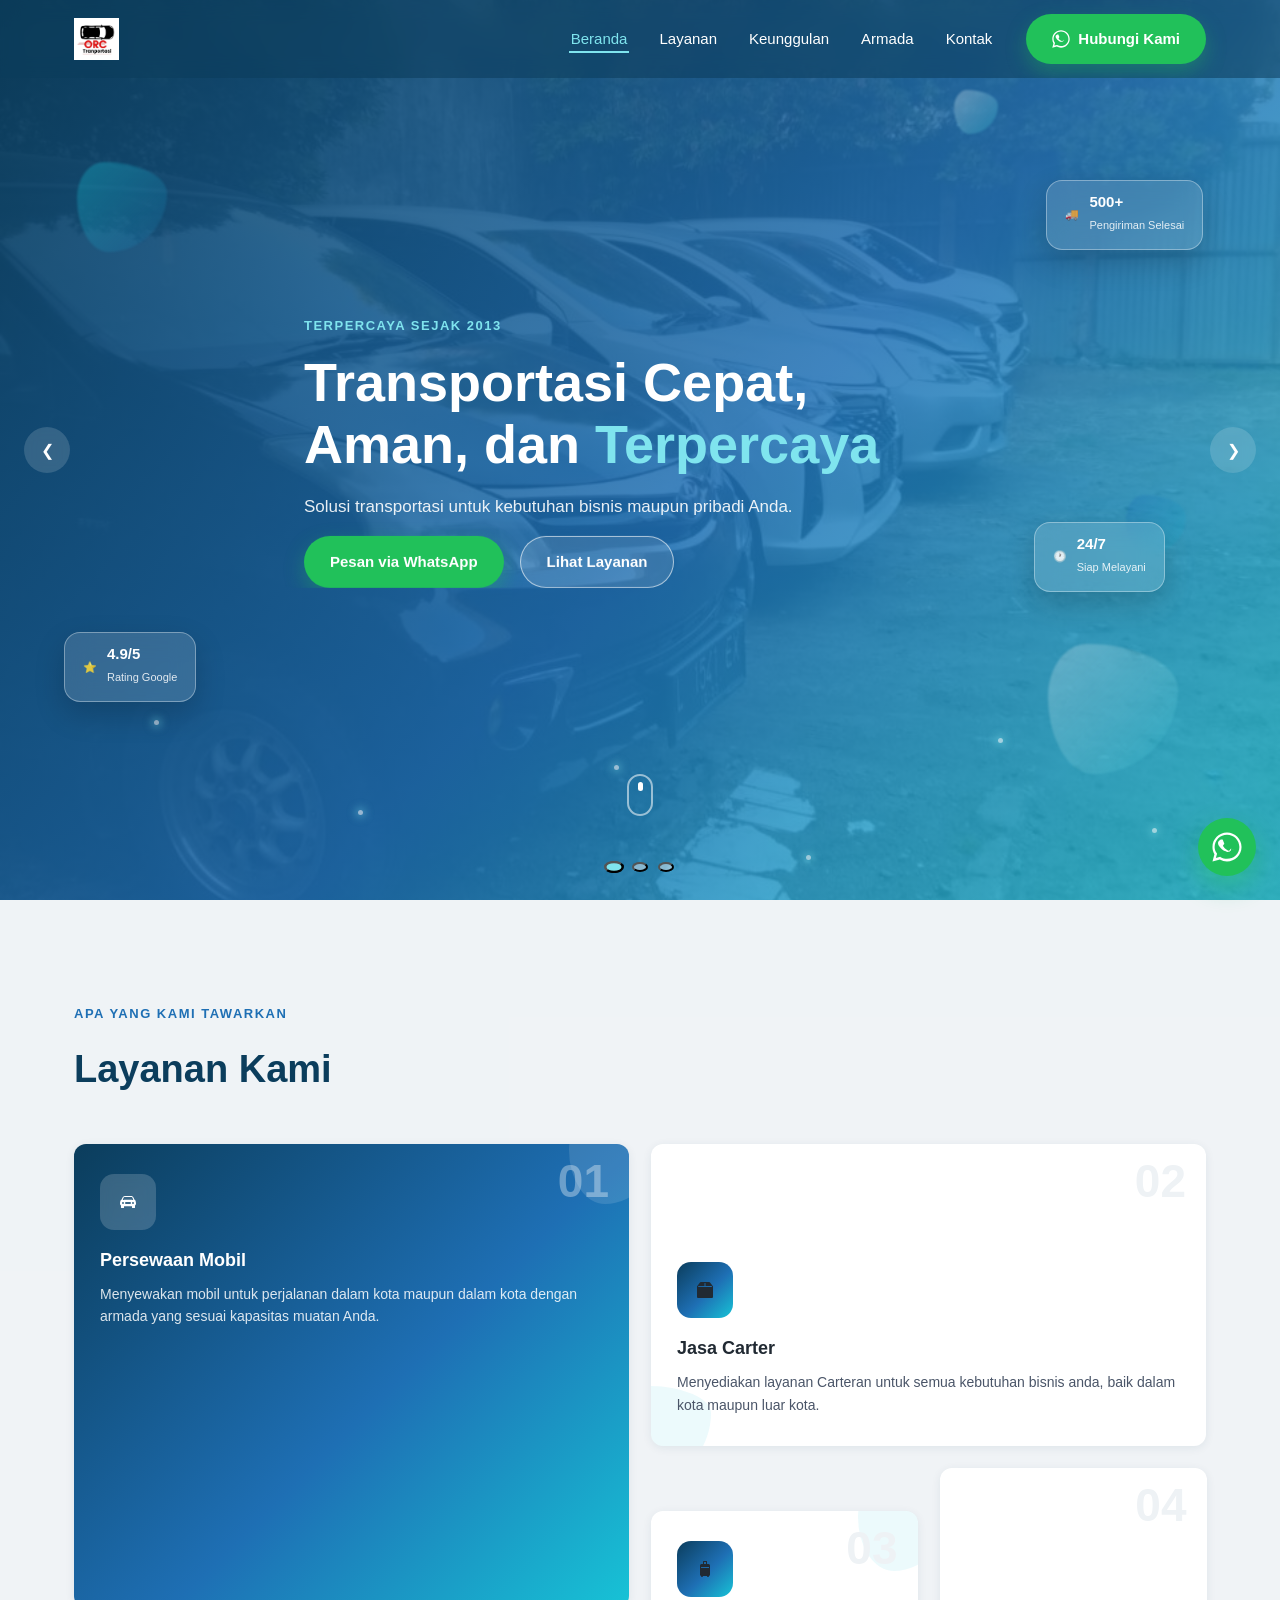
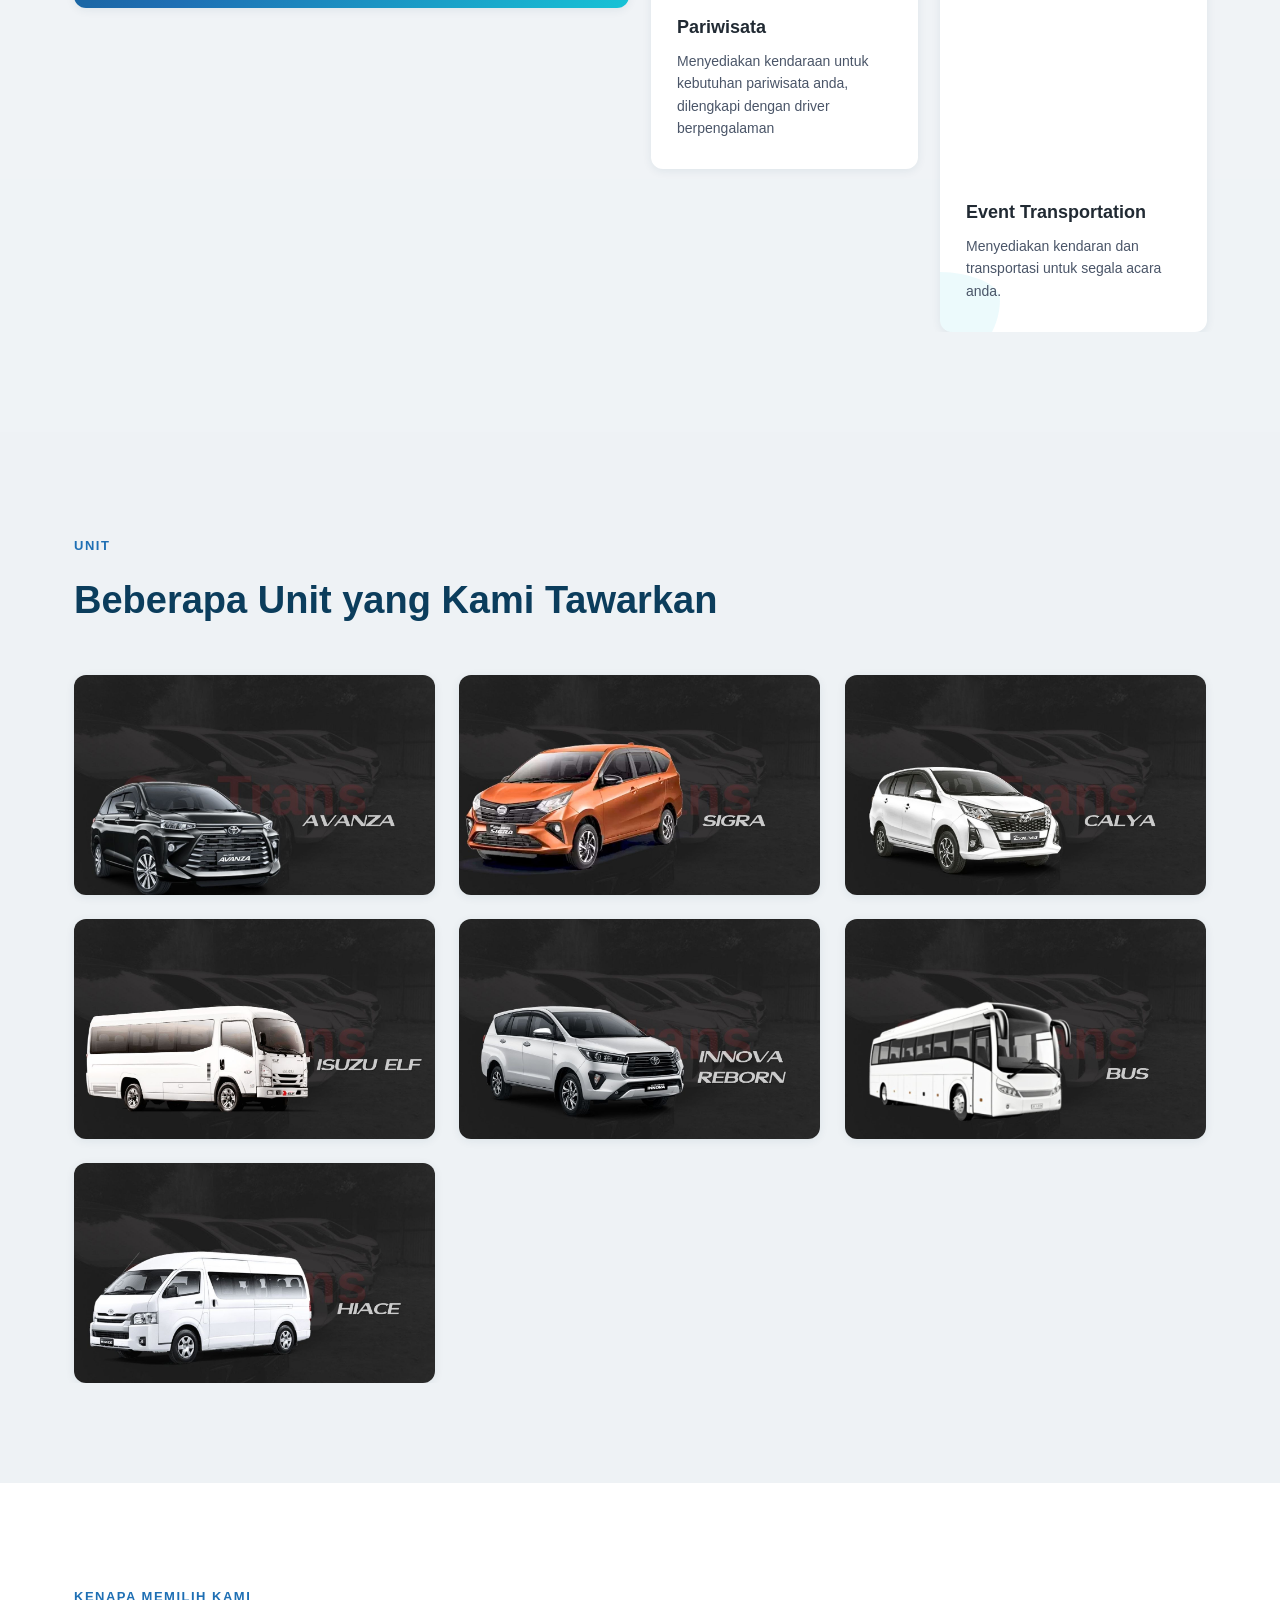
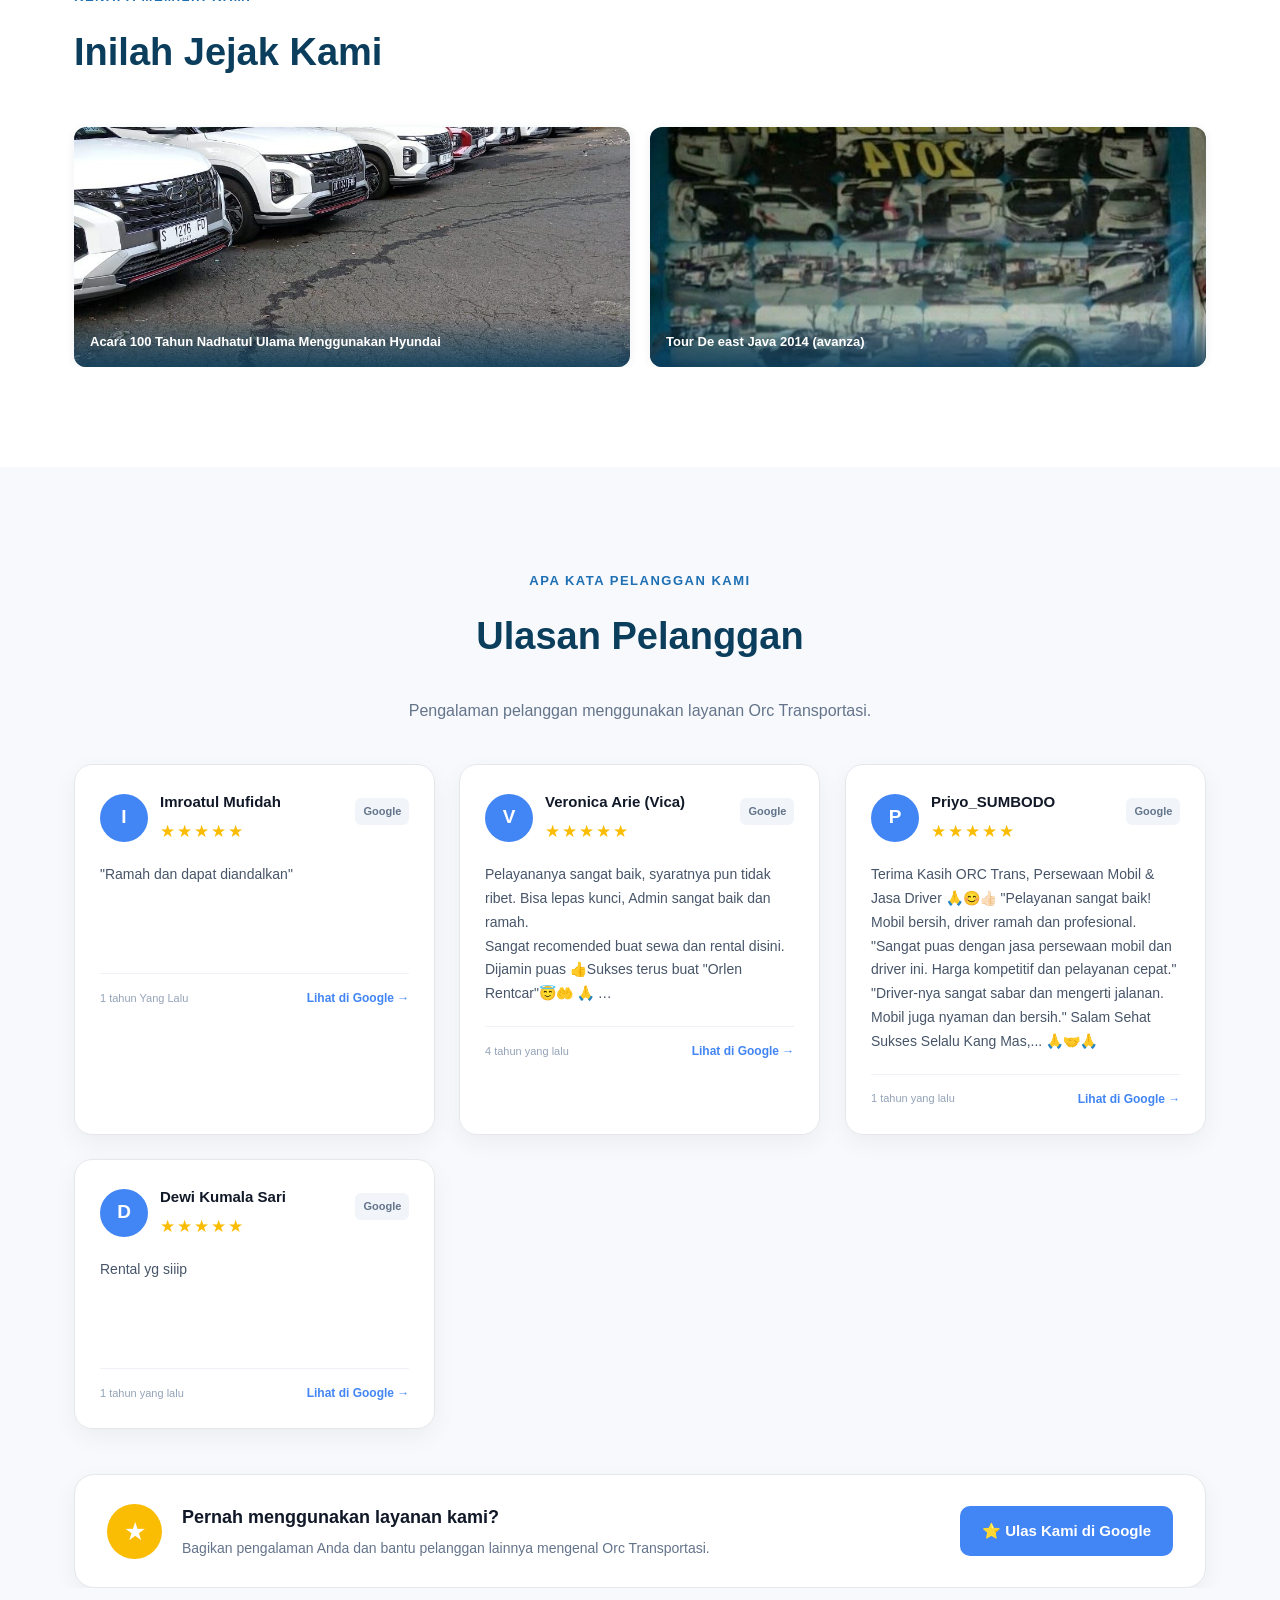
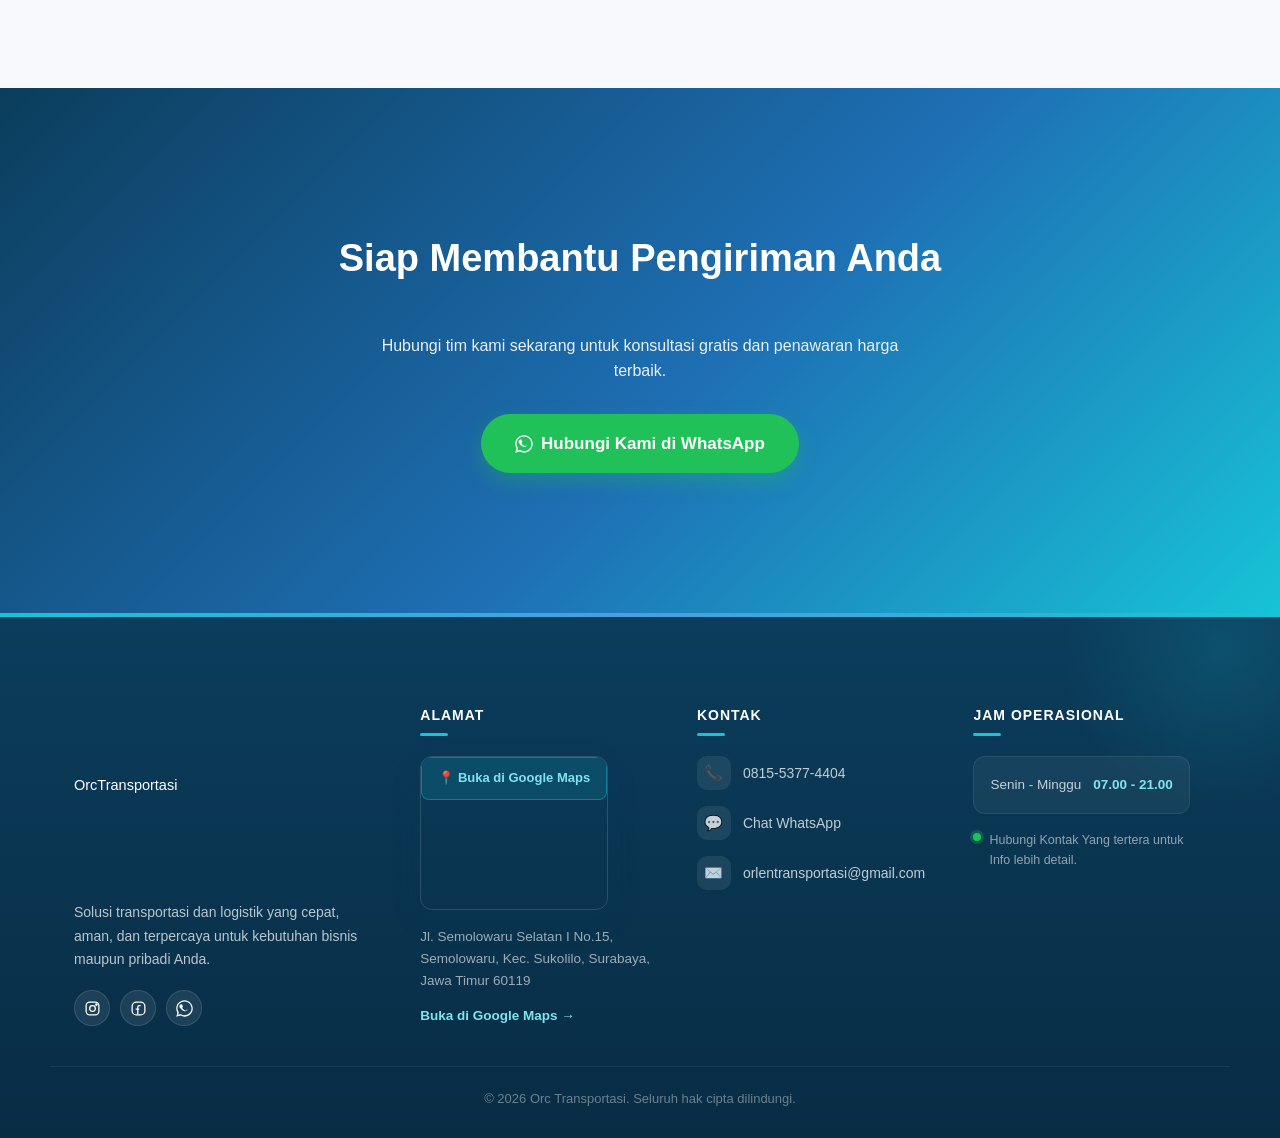
<file: index.html>
<!DOCTYPE html>
<html lang="id">
<head>
<meta charset="UTF-8">
<meta name="viewport" content="width=device-width, initial-scale=1.0">
<title>Orc Transportasi | Jasa Transportasi & Logistik Terpercaya</title>
<meta name="description" content="Orc Transportasi menyediakan jasa transportasi barang, angkutan, dan logistik yang cepat, aman, dan terpercaya.">
<link rel="preconnect" href="https://fonts.googleapis.com">
<link rel="preconnect" href="https://fonts.gstatic.com" crossorigin>
<link rel="stylesheet" href="style/style.css">
</head>
<body>

<!-- ===== HEADER ===== -->
<header class="header" id="header">
  <div class="container header__inner">
    <a href="#home" class="logo"><img src="img/photo_2026-08-28_13-30-09.jpg"></a>

    <button class="nav-toggle" id="navToggle" aria-label="Buka menu" aria-expanded="false">
      <span></span><span></span><span></span>
    </button>

    <nav class="nav" id="nav">
      <ul class="nav-links">
        <li><a href="#home" class="active">Beranda</a></li>
        <li><a href="#layanan">Layanan</a></li>
        <li><a href="#keunggulan">Keunggulan</a></li>
        <li><a href="#armada">Armada</a></li>
        <li><a href="#kontak">Kontak</a></li>
      </ul>
      <a href="https://wa.me/6281553774404?text=Halo%20Orc%20Transportasi%2C%20saya%20ingin%20bertanya%20mengenai%20layanan%20Anda"
         class="btn btn--whatsapp nav-cta" target="_blank" rel="noopener">
        <svg class="icon-wa" viewBox="0 0 32 32" fill="currentColor"><path d="M16 .5C7.4.5.5 7.4.5 16c0 2.8.7 5.4 2.1 7.8L.5 31.5l7.9-2.1c2.3 1.3 4.9 2 7.6 2 8.6 0 15.5-6.9 15.5-15.4S24.6.5 16 .5zm0 28.1c-2.4 0-4.7-.6-6.7-1.8l-.5-.3-4.7 1.2 1.3-4.6-.3-.5C3.5 20.5 2.8 18.3 2.8 16 2.8 8.7 8.7 2.8 16 2.8S29.2 8.7 29.2 16 23.3 28.6 16 28.6zm7.9-9.3c-.4-.2-2.6-1.3-3-1.4-.4-.1-.7-.2-1 .2s-1.1 1.4-1.4 1.7-.5.3-.9.1c-.4-.2-1.8-.7-3.4-2.1-1.3-1.1-2.1-2.5-2.4-2.9-.2-.4 0-.6.2-.8.2-.2.4-.5.6-.7.2-.2.3-.4.4-.7.1-.3.1-.5 0-.7-.1-.2-1-2.3-1.3-3.2-.3-.8-.7-.7-1-.7h-.9c-.3 0-.7.1-1.1.5S6.4 9.9 6.4 11.6c0 1.7 1.2 3.4 1.4 3.6.2.2 2.4 3.7 5.8 5.1.8.3 1.5.5 2 .7.8.3 1.6.2 2.2.1.7-.1 2.1-.9 2.4-1.7.3-.8.3-1.5.2-1.7-.1-.1-.4-.2-.8-.4z"/></svg>
        Hubungi Kami
      </a>
    </nav>
  </div>
</header>

<!-- ===== HERO SLIDER ===== -->
<section class="hero" id="home">

  <!-- Bentuk dekoratif melayang -->
  <div class="shape3d shape3d--1"></div>
  <div class="shape3d shape3d--2"></div>
  <div class="shape3d shape3d--3"></div>
  <div class="shape3d shape3d--4"></div>

  <!-- Partikel titik mengambang -->
  <div class="hero-particles">
    <span></span><span></span><span></span><span></span><span></span><span></span>
  </div>

  <div class="slider" id="slider">

    <div class="slide is-active">
      <img src="img/photo_2026-08-28_15-15-26.jpg" alt="Armada truk Orc Transportasi siap mengirim barang">
      <div class="slide-overlay"></div>
      <div class="container slide-content">
        <p class="eyebrow">Terpercaya sejak 2013</p>
        <h1>Transportasi Cepat,<br>Aman, dan <span>Terpercaya</span></h1>
        <p class="slide-desc">Solusi transportasi untuk kebutuhan bisnis maupun pribadi Anda.</p>
        <div class="hero-actions">
          <a href="https://wa.me/6281553774404?text=Halo%20Orc%20Transportasi%2C%20saya%20ingin%20request%20layanan" class="btn btn--whatsapp" target="_blank" rel="noopener">Pesan via WhatsApp</a>
          <a href="#layanan" class="btn btn--ghost">Lihat Layanan</a>
        </div>
      </div>
    </div>

    <div class="slide">
      <img src="img/photo_2026-08-28_15-15-20.jpg" alt="Sopir profesional Orc Transportasi sedang bertugas">
      <div class="slide-overlay"></div>
      <div class="container slide-content">
        <p class="eyebrow">Didukung driver & kru berpengalaman</p>
        <h1>Perjalanan Aman Tanpa<span>Khawatir</span></h1>
        <p class="slide-desc">Tim kami siap membantu proses pengangkutan barang Anda dari titik jemput hingga tujuan akhir dengan aman.</p>
        <div class="hero-actions">
          <a href="https://wa.me/6281553774404?text=Halo%20Orc%20Transportasi%2C%20saya%20ingin%20request%20layanan" class="btn btn--whatsapp" target="_blank" rel="noopener">Pesan via WhatsApp</a>
          <a href="#armada" class="btn btn--ghost">Lihat Armada</a>
        </div>
      </div>
    </div>

    <div class="slide">
      <img src="img/photo_2026-08-28_15-15-15.jpg" alt="Armada kendaraan logistik Orc Transportasi berjejer rapi">
      <div class="slide-overlay"></div>
      <div class="container slide-content">
        <p class="eyebrow">Armada lengkap, siap sedia 24 jam</p>
        <h1>Pilihan Armada <span>Sesuai Kebutuhan</span></h1>
        <p class="slide-desc">Dari kendaraan kecil hingga truk besar, kami sediakan armada yang sesuai dengan skala pengiriman Anda.</p>
        <div class="hero-actions">
          <a href="https://wa.me/6281553774404?text=Halo%20Orc%20Transportasi%2C%20saya%20ingin%20request%20layanan" class="btn btn--whatsapp" target="_blank" rel="noopener">Pesan via WhatsApp</a>
          <a href="#kontak" class="btn btn--ghost">Hubungi Kami</a>
        </div>
      </div>
    </div>

  </div>

  <!-- Badge info mengambang -->
  <div class="hero-badges">
    <div class="hero-badge hero-badge--1">
      <span class="hero-badge-icon">🚚</span>
      <div>
        <strong>500+</strong>
        <span>Pengiriman Selesai</span>
      </div>
    </div>
    <div class="hero-badge hero-badge--2">
      <span class="hero-badge-icon">⭐</span>
      <div>
        <strong>4.9/5</strong>
        <span>Rating Google</span>
      </div>
    </div>
    <div class="hero-badge hero-badge--3">
      <span class="hero-badge-icon">🕐</span>
      <div>
        <strong>24/7</strong>
        <span>Siap Melayani</span>
      </div>
    </div>
  </div>

  <button class="slider-nav slider-nav--prev" id="prevSlide" aria-label="Slide sebelumnya">&#10094;</button>
  <button class="slider-nav slider-nav--next" id="nextSlide" aria-label="Slide berikutnya">&#10095;</button>

  <div class="slider-dots" id="sliderDots"></div>

  <!-- Isyarat scroll ke bawah -->
  <div class="hero-scroll-cue" aria-hidden="true"><span></span></div>
</section>

<!-- ===== LAYANAN ===== -->
<section class="section layanan" id="layanan">
  <div class="container">
    <p class="eyebrow eyebrow--dark">Apa yang kami tawarkan</p>
    <h2 class="section-title">Layanan Kami</h2>

    <div class="cards">
      <div class="card reveal">
        <span class="card-number">01</span>
        <div class="card-icon"><svg xmlns="http://www.w3.org/2000/svg" width="16" height="16" fill="currentColor" class="bi bi-car-front-fill" viewBox="0 0 16 16">
  <path d="M2.52 3.515A2.5 2.5 0 0 1 4.82 2h6.362c1 0 1.904.596 2.298 1.515l.792 1.848c.075.175.21.319.38.404.5.25.855.715.965 1.262l.335 1.679q.05.242.049.49v.413c0 .814-.39 1.543-1 1.997V13.5a.5.5 0 0 1-.5.5h-2a.5.5 0 0 1-.5-.5v-1.338c-1.292.048-2.745.088-4 .088s-2.708-.04-4-.088V13.5a.5.5 0 0 1-.5.5h-2a.5.5 0 0 1-.5-.5v-1.892c-.61-.454-1-1.183-1-1.997v-.413a2.5 2.5 0 0 1 .049-.49l.335-1.68c.11-.546.465-1.012.964-1.261a.8.8 0 0 0 .381-.404l.792-1.848ZM3 10a1 1 0 1 0 0-2 1 1 0 0 0 0 2m10 0a1 1 0 1 0 0-2 1 1 0 0 0 0 2M6 8a1 1 0 0 0 0 2h4a1 1 0 1 0 0-2zM2.906 5.189a.51.51 0 0 0 .497.731c.91-.073 3.35-.17 4.597-.17s3.688.097 4.597.17a.51.51 0 0 0 .497-.731l-.956-1.913A.5.5 0 0 0 11.691 3H4.309a.5.5 0 0 0-.447.276L2.906 5.19Z"/>
</svg></div>
        <h3>Persewaan Mobil</h3>
        <p>Menyewakan mobil untuk perjalanan dalam kota maupun dalam kota dengan armada yang sesuai kapasitas muatan Anda.</p>
      </div>
      <div class="card reveal">
        <span class="card-number">02</span>
        <div class="card-icon"><svg xmlns="http://www.w3.org/2000/svg" width="16" height="16" fill="currentColor" class="bi bi-box2-fill" viewBox="0 0 16 16">
  <path d="M3.75 0a1 1 0 0 0-.8.4L.1 4.2a.5.5 0 0 0-.1.3V15a1 1 0 0 0 1 1h14a1 1 0 0 0 1-1V4.5a.5.5 0 0 0-.1-.3L13.05.4a1 1 0 0 0-.8-.4zM15 4.667V5H1v-.333L1.5 4h6V1h1v3h6z"/>
</svg></div>
        <h3>Jasa Carter</h3>
        <p>Menyediakan layanan Carteran untuk semua kebutuhan bisnis anda, baik dalam kota maupun luar kota.</p>
      </div>
      <div class="card reveal">
        <span class="card-number">03</span>
        <div class="card-icon"><svg xmlns="http://www.w3.org/2000/svg" width="16" height="16" fill="currentColor" class="bi bi-suitcase2-fill" viewBox="0 0 16 16">
  <path d="M6.5 0a.5.5 0 0 0-.5.5V3H4.5A1.5 1.5 0 0 0 3 4.5v9a1.5 1.5 0 0 0 1.003 1.416A1 1 0 1 0 6 15h4a1 1 0 1 0 1.996-.084A1.5 1.5 0 0 0 13 13.5v-9A1.5 1.5 0 0 0 11.5 3H10V.5a.5.5 0 0 0-.5-.5zM9 3H7V1h2zM4 7V6h8v1z"/>
</svg></div>
        <h3>Pariwisata</h3>
        <p>Menyediakan kendaraan untuk kebutuhan pariwisata anda, dilengkapi dengan driver berpengalaman</p>
      </div>
      <div class="card reveal">
        <span class="card-number">04</span>
       
        <h3>Event Transportation</h3>
        <p>Menyediakan kendaran dan transportasi untuk segala acara anda.</p>
      </div>
    </div>
  </div>
</section>

<!-- ===== ARMADA ===== -->
<section class="section armada" id="armada">
  <div class="container">
    <p class="eyebrow eyebrow--dark">Unit</p>
    <h2 class="section-title">Beberapa Unit yang Kami Tawarkan</h2>
 
    <div class="gallery">
      <div class="gallery-item reveal"
           data-title="Toyota Avanza"
           data-desc="Pilihan tepat untuk perjalanan bersama keluarga maupun rombongan kecil. Dengan kabin yang nyaman, konsumsi bahan bakar yang efisien, dan desain praktis, Avanza cocok digunakan untuk berbagai kebutuhan perjalanan.  Hubungi kami untuk informasi harga dan ketersediaan unit.">
    
        <img src="img/photo_2026-08-28_13-17-54.jpg" alt="Avanza Orc Transportasi">
        <div class="gallery-overlay">
          <span class="gallery-name">Toyota Avanza</span>
          <button type="button" class="gallery-view-btn">Lihat Detail</button>
        </div>
      </div>
 
      <div class="gallery-item reveal"
           data-title="Daihatsu Sigra"
           data-desc="Pilihan tepat untuk perjalanan keluarga maupun kebutuhan sehari-hari. Dengan kapasitas hingga 7 penumpang, kabin yang nyaman, dan konsumsi bahan bakar yang efisien, Sigra cocok digunakan untuk perjalanan dalam kota, luar kota, liburan keluarga, maupun keperluan lainnya.   Hubungi kami untuk informasi harga dan ketersediaan unit."
           data-img="https://picsum.photos/seed/orcfleet2/900/650">
        <img src="img/photo_2026-08-28_13-17-57.jpg" alt="Daihatsu Sigra">
        <div class="gallery-overlay">
          <span class="gallery-name">Daihatsu Sigra</span>
          <button type="button" class="gallery-view-btn">Lihat Detail</button>
        </div>
      </div>
 
      <div class="gallery-item reveal"
           data-title="Toyota Calya"
           data-desc="Menawarkan kenyamanan dan kepraktisan bagi Anda yang membutuhkan kendaraan untuk perjalanan bersama keluarga. Dengan kapasitas hingga 7 penumpang dan ruang kabin yang cukup luas, Calya cocok digunakan untuk perjalanan wisata, mudik, acara keluarga, maupun aktivitas sehari-hari. Hubungi kami untuk informasi harga dan ketersediaan unit."
           data-img="https://picsum.photos/seed/orcfleet3/900/650">
        <img src="img/photo_2026-08-28_13-18-01.jpg" alt="Calya Orc Transportasi">
        <div class="gallery-overlay">
          <span class="gallery-name">Toyota Calya</span>
          <button type="button" class="gallery-view-btn">Lihat Detail</button>
        </div>
      </div>
 
      <div class="gallery-item reveal"
           data-title="Isuzu Elf"
           data-desc="Kapasitas besar untuk perjalanan antar kota dan kuantitas penumpang besar. Tidak lepas kunci & Wajib menggunakan Driver. Hubungi kami untuk informasi harga dan ketersediaan unit."
           data-img="https://picsum.photos/seed/orcfleet4/900/650">
        <img src="img/photo_2026-08-28_13-18-04.jpg" alt=" isuzu elf orc Transportasi">
        <div class="gallery-overlay">
          <span class="gallery-name">Isuzu Elf</span>
          <button type="button" class="gallery-view-btn">Lihat Detail</button>
        </div>
      </div>
 
      <div class="gallery-item reveal"
           data-title="Toyota Innova Reborn"
           data-desc=" Pilihan tepat untuk perjalanan anda. Dengan kabin yang luas, interior nyaman, serta performa yang handal, perjalanan jauh maupun dekat terasa lebih menyenangkan.  Tidak lepas kunci & Wajib menggunakan Driver.
            Hubungi kami untuk informasi harga dan ketersediaan unit."
           data-img="https://picsum.photos/seed/orcfleet5/900/650">
        <img src="img/photo_2026-08-28_13-18-07.jpg" alt="Van box Orc Transportasi">
        <div class="gallery-overlay">
          <span class="gallery-name">Toyota Innova Reborn</span>
          <button type="button" class="gallery-view-btn">Lihat Detail</button>
        </div>
      </div>
        
      <div class="gallery-item reveal"
           data-title="BUS"
           data-desc="  Tidak lepas kunci & Wajib menggunakan Driver.
            Hubungi kami untuk informasi harga dan ketersediaan unit."
           data-img="https://picsum.photos/seed/orcfleet5/900/650">
        <img src="img/photo_2026-08-28_13-18-13.jpg" alt="Van box Orc Transportasi">
        <div class="gallery-overlay">
          <span class="gallery-name">BUS</span>
          <button type="button" class="gallery-view-btn">Lihat Detail</button>
        </div>
      </div>

<div class="gallery-item reveal"
           data-title="Toyota Hiace"
           data-desc=" Toyota Hiace cocok untuk perjalanan bersama rombongan dengan kapasitas penumpang yang besar. Kabin luas dan nyaman menjadikannya pilihan ideal untuk wisata, perjalanan keluarga, maupun kebutuhan perjalanan perusahaan.Tidak lepas kunci & Wajib menggunakan Driver.
            Hubungi kami untuk informasi harga dan ketersediaan unit."
           data-img="https://picsum.photos/seed/orcfleet5/900/650">
        <img src="img/photo_2026-08-28_13-18-11.jpg" alt="Van box Orc Transportasi">
        <div class="gallery-overlay">
          <span class="gallery-name">Toyota Hiace</span>
          <button type="button" class="gallery-view-btn">Lihat Detail</button>
        </div>
      </div>
    </div>
    
    <!-- Gallery slider dots (mobile only) -->
    <div class="gallery-dots" id="galleryDots"></div>
  </div>
</section>
 
<!-- Popup detail unit -->
<div class="modal" id="unitModal" aria-hidden="true">
  <div class="modal-backdrop" data-close-modal></div>
  <div class="modal-box" role="dialog" aria-modal="true" aria-labelledby="modalTitle">
    <button type="button" class="modal-close" data-close-modal aria-label="Tutup">&times;</button>
    <img class="modal-img" id="modalImg" src="img/photo_2026-08-28_13-17-54.jpg" alt="">
    <div class="modal-body">
      <h3 id="modalTitle">Nama Unit</h3>
      <p id="modalDesc">Deskripsi unit.</p>
      <a href="#" id="modalWaBtn" class="btn btn--whatsapp" target="_blank" rel="noopener">
        <svg class="icon-wa" viewBox="0 0 32 32" fill="currentColor"><path d="M16 .5C7.4.5.5 7.4.5 16c0 2.8.7 5.4 2.1 7.8L.5 31.5l7.9-2.1c2.3 1.3 4.9 2 7.6 2 8.6 0 15.5-6.9 15.5-15.4S24.6.5 16 .5zm0 28.1c-2.4 0-4.7-.6-6.7-1.8l-.5-.3-4.7 1.2 1.3-4.6-.3-.5C3.5 20.5 2.8 18.3 2.8 16 2.8 8.7 8.7 2.8 16 2.8S29.2 8.7 29.2 16 23.3 28.6 16 28.6zm7.9-9.3c-.4-.2-2.6-1.3-3-1.4-.4-.1-.7-.2-1 .2s-1.1 1.4-1.4 1.7-.5.3-.9.1c-.4-.2-1.8-.7-3.4-2.1-1.3-1.1-2.1-2.5-2.4-2.9-.2-.4 0-.6.2-.8.2-.2.4-.5.6-.7.2-.2.3-.4.4-.7.1-.3.1-.5 0-.7-.1-.2-1-2.3-1.3-3.2-.3-.8-.7-.7-1-.7h-.9c-.3 0-.7.1-1.1.5S6.4 9.9 6.4 11.6c0 1.7 1.2 3.4 1.4 3.6.2.2 2.4 3.7 5.8 5.1.8.3 1.5.5 2 .7.8.3 1.6.2 2.2.1.7-.1 2.1-.9 2.4-1.7.3-.8.3-1.5.2-1.7-.1-.1-.4-.2-.8-.4z"/></svg>
        Tanya & Pesan via WhatsApp
      </a>
    </div>
  </div>
</div>
 

<!--PORTOFOLIO-->
<section class="section portfolio" id="keunggulan">
  <div class="container">
    <p class="eyebrow eyebrow--dark">Kenapa memilih kami</p>
    <h2 class="section-title">Inilah Jejak Kami</h2>
 
    <div class="portfolio-grid">
 
      <!-- Foto bukti kerja -->
      <div class="pf-item pf-photo reveal">
        <img src="img/photo_2026-08-31_18-09-15.jpg" alt="Proses muat barang oleh tim Orc Transportasi">
        <span class="pf-photo-caption">Acara 100 Tahun Nadhatul Ulama Menggunakan Hyundai</span>
      </div>
 
      <!-- Foto banner lebar -->
      <div class="pf-item pf-banner reveal">
        <img src="img/photo_2026-08-31_18-33-20.jpg" alt="Armada Orc Transportasi dalam perjalanan pengiriman">
        <span class="pf-photo-caption">Tour De east Java 2014 (avanza)</span>
      </div>
    </div>
</section>

<!-- ===== TESTIMONI ===== -->
<section class="section testimoni" id="testimoni">
  <div class="container">

    <div class="testimoni-heading">
      <p class="eyebrow eyebrow--dark">Apa kata pelanggan kami</p>
      <h2 class="section-title">Ulasan Pelanggan</h2>
      <p class="testimoni-subtitle">
        Pengalaman pelanggan menggunakan layanan Orc Transportasi.
      </p>
    </div>

    <!-- TESTIMONI GRID -->
    <div class="testimoni-grid">

      <!-- TESTIMONI 1 -->
      <article class="review-card reveal">

        <div class="review-header">

          <div class="review-avatar">
            I
          </div>

          <div class="review-author">
            <strong>Imroatul Mufidah</strong>

            <div class="review-stars">
              ★★★★★
            </div>
          </div>

          <div class="review-google">
            Google
          </div>

        </div>

        <p class="review-text">
          "Ramah dan dapat diandalkan"
        </p>

        <div class="review-footer">

          <span class="review-date">
        1 tahun Yang Lalu
          </span>

          <a
            href="https://share.google/7yjvbmsisH6iWeK2k"
            target="_blank"
            rel="noopener"
            class="review-google-link">
            Lihat di Google →
          </a>

        </div>

      </article>


      <!-- TESTIMONI 2 -->
      <article class="review-card reveal">

        <div class="review-header">

          <div class="review-avatar">
            V
          </div>

          <div class="review-author">
            <strong>Veronica Arie (Vica)</strong>

            <div class="review-stars">
              ★★★★★
            </div>
          </div>

          <div class="review-google">
            Google
          </div>

        </div>

        <p class="review-text">
          Pelayananya sangat baik, syaratnya pun tidak ribet. Bisa lepas kunci, Admin sangat baik dan ramah. <br> Sangat recomended buat sewa dan rental disini. Dijamin puas 👍Sukses terus buat "Orlen Rentcar"😇🤲 🙏 …
        </p>

        <div class="review-footer">

          <span class="review-date">
            4 tahun yang lalu
          </span>

          <a
            href="https://maps.app.goo.gl/v9JCYF1aMJSMDQaG7"
            target="_blank"
            rel="noopener"
            class="review-google-link">
            Lihat di Google →
          </a>

        </div>

      </article>


      <!-- TESTIMONI 3 -->
      <article class="review-card reveal">

        <div class="review-header">

          <div class="review-avatar">
            P
          </div>

          <div class="review-author">
            <strong>Priyo_SUMBODO</strong>

            <div class="review-stars">
              ★★★★★
            </div>
          </div>

          <div class="review-google">
            Google
          </div>

        </div>

        <p class="review-text">
          Terima Kasih
ORC Trans, Persewaan Mobil & Jasa Driver
🙏😊👍🏻
"Pelayanan sangat baik! Mobil bersih, driver ramah dan profesional.
"Sangat puas dengan jasa persewaan mobil dan driver ini. Harga kompetitif dan pelayanan cepat."
"Driver-nya sangat sabar dan mengerti jalanan. Mobil juga nyaman dan bersih."
Salam Sehat Sukses Selalu Kang Mas,...
🙏🤝🙏
        </p>

        <div class="review-footer">

          <span class="review-date">
            1 tahun yang lalu
          </span>

          <a
            href="https://maps.app.goo.gl/DJPkP5Q9J3HcWt619"
            target="_blank"
            rel="noopener"
            class="review-google-link">
            Lihat di Google →
          </a>

        </div>

      </article>
      <article class="review-card reveal">

        <div class="review-header">

          <div class="review-avatar">
            D
          </div>

          <div class="review-author">
            <strong>Dewi Kumala Sari</strong>

            <div class="review-stars">
              ★★★★★
            </div>
          </div>

          <div class="review-google">
            Google
          </div>

        </div>

        <p class="review-text">
          Rental yg siiip
        </p>

        <div class="review-footer">

          <span class="review-date">
            1 tahun yang lalu
          </span>

          <a
            href="https://maps.app.goo.gl/yjPi3byF4djSPiMT9"
            target="_blank"
            rel="noopener"
            class="review-google-link">
            Lihat di Google →
          </a>

        </div>

      </article>

    </div>

   

    <!-- CTA ULAS GOOGLE -->
    <div class="google-review-cta">

      <div class="google-review-cta__icon">
        ★
      </div>

      <div class="google-review-cta__content">

        <h3>
          Pernah menggunakan layanan kami?
        </h3>

        <p>
          Bagikan pengalaman Anda dan bantu pelanggan
          lainnya mengenal Orc Transportasi.
        </p>

      </div>

      <a
        href="LINK_ULASAN_GOOGLE"
        target="_blank"
        rel="noopener"
        class="btn btn--google-review">

        ⭐ Ulas Kami di Google

      </a>

    </div>

  </div>
</section>


<!-- ===== KONTAK ===== -->
<section class="section kontak" id="kontak">
  <div class="container kontak__inner reveal">
    <h2 class="section-title section-title--light">Siap Membantu Pengiriman Anda</h2>
    <p class="kontak__desc">Hubungi tim kami sekarang untuk konsultasi gratis dan penawaran harga terbaik.</p>
    <a href="https://wa.me/6281553774404?text=Halo%20Orc%20Transportasi%2C%20saya%20ingin%20request%20layanan%20pengiriman"
       class="btn btn--whatsapp btn--lg" target="_blank" rel="noopener">
      <svg class="icon-wa" viewBox="0 0 32 32" fill="currentColor"><path d="M16 .5C7.4.5.5 7.4.5 16c0 2.8.7 5.4 2.1 7.8L.5 31.5l7.9-2.1c2.3 1.3 4.9 2 7.6 2 8.6 0 15.5-6.9 15.5-15.4S24.6.5 16 .5zm0 28.1c-2.4 0-4.7-.6-6.7-1.8l-.5-.3-4.7 1.2 1.3-4.6-.3-.5C3.5 20.5 2.8 18.3 2.8 16 2.8 8.7 8.7 2.8 16 2.8S29.2 8.7 29.2 16 23.3 28.6 16 28.6zm7.9-9.3c-.4-.2-2.6-1.3-3-1.4-.4-.1-.7-.2-1 .2s-1.1 1.4-1.4 1.7-.5.3-.9.1c-.4-.2-1.8-.7-3.4-2.1-1.3-1.1-2.1-2.5-2.4-2.9-.2-.4 0-.6.2-.8.2-.2.4-.5.6-.7.2-.2.3-.4.4-.7.1-.3.1-.5 0-.7-.1-.2-1-2.3-1.3-3.2-.3-.8-.7-.7-1-.7h-.9c-.3 0-.7.1-1.1.5S6.4 9.9 6.4 11.6c0 1.7 1.2 3.4 1.4 3.6.2.2 2.4 3.7 5.8 5.1.8.3 1.5.5 2 .7.8.3 1.6.2 2.2.1.7-.1 2.1-.9 2.4-1.7.3-.8.3-1.5.2-1.7-.1-.1-.4-.2-.8-.4z"/></svg>
      Hubungi Kami di WhatsApp
    </a>
  </div>
</section>

<!-- ===== FOOTER ===== -->
<footer class="footer">
  <div class="container footer-grid">
 
    <!-- Brand -->
    <div class="footer-col footer-brand">
      <a href="#home" class="logo footer-logo">Orc<span>Transportasi</span></a>
      <p class="footer-tagline">Solusi transportasi dan logistik yang cepat, aman, dan terpercaya untuk kebutuhan bisnis maupun pribadi Anda.</p>
      <div class="footer-social">
        <a href="https://www.instagram.com/orctransportasi?igsi=MXMwNnBodzNraDc2cA==" target="_blank" rel="noopener" aria-label="Instagram">
          <svg viewBox="0 0 24 24" fill="none" stroke="currentColor" stroke-width="1.8"><rect x="3" y="3" width="18" height="18" rx="5"/><circle cx="12" cy="12" r="4"/><circle cx="17.5" cy="6.5" r="1"/></svg>
        </a>
        <a href="https://www.facebook.com/share/1GKM4FWYfw/" target="_blank" rel="noopener" aria-label="Facebook">
          <svg viewBox="0 0 24 24" fill="none" stroke="currentColor" stroke-width="1.8"><path d="M15 8h-2a2 2 0 0 0-2 2v10M8 13h5"/><path d="M15 3H9a6 6 0 0 0-6 6v6a6 6 0 0 0 6 6h6a6 6 0 0 0 6-6V9a6 6 0 0 0-6-6z"/></svg>
        </a>
        <a href="https://wa.me/6281553774404" target="_blank" rel="noopener" aria-label="WhatsApp">
          <svg viewBox="0 0 32 32" fill="currentColor"><path d="M16 .5C7.4.5.5 7.4.5 16c0 2.8.7 5.4 2.1 7.8L.5 31.5l7.9-2.1c2.3 1.3 4.9 2 7.6 2 8.6 0 15.5-6.9 15.5-15.4S24.6.5 16 .5zm0 28.1c-2.4 0-4.7-.6-6.7-1.8l-.5-.3-4.7 1.2 1.3-4.6-.3-.5C3.5 20.5 2.8 18.3 2.8 16 2.8 8.7 8.7 2.8 16 2.8S29.2 8.7 29.2 16 23.3 28.6 16 28.6zm7.9-9.3c-.4-.2-2.6-1.3-3-1.4-.4-.1-.7-.2-1 .2s-1.1 1.4-1.4 1.7-.5.3-.9.1c-.4-.2-1.8-.7-3.4-2.1-1.3-1.1-2.1-2.5-2.4-2.9-.2-.4 0-.6.2-.8.2-.2.4-.5.6-.7.2-.2.3-.4.4-.7.1-.3.1-.5 0-.7-.1-.2-1-2.3-1.3-3.2-.3-.8-.7-.7-1-.7h-.9c-.3 0-.7.1-1.1.5S6.4 9.9 6.4 11.6c0 1.7 1.2 3.4 1.4 3.6.2.2 2.4 3.7 5.8 5.1.8.3 1.5.5 2 .7.8.3 1.6.2 2.2.1.7-.1 2.1-.9 2.4-1.7.3-.8.3-1.5.2-1.7-.1-.1-.4-.2-.8-.4z"/></svg>
        </a>
      </div>
    </div>
 
    <!-- Alamat + Map -->
    <div class="footer-col">
      <h4 class="footer-title">Alamat</h4>
      <div class="footer-map">
       <div class="map-wrapper">
  <!-- Peta Embed -->
 <iframe 
  src="https://www.google.com/maps/embed?pb=!1m18!1m12!1m3!1d3966.521260322283!2d106.81956137499023!3d-6.194741393792984!2m3!1f0!2f0!3f0!3m2!1i1024!2i768!4f13.1!3m3!1m2!1s0x2e69f5390917b759%3A0x6b45e0ed02a11b63!2sORC%20Transportasi!5e0!3m2!1sid!2sid!4v1710000000000!5m2!1sid!2sid" 
  width="100%" 
  height="350" 
  style="border:0; border-radius: 12px;" 
  allowfullscreen="" 
  loading="lazy" 
  referrerpolicy="no-referrer-when-downgrade">
</iframe>
  <!-- Tombol Link Pendek untuk Mobile/App -->
  <a href="https://maps.app.goo.gl/mLHQDsrUutD1F8oAA" target="_blank" rel="noopener" class="btn btn--map">
    📍 Buka di Google Maps
  </a>
</div>
      </div>
      <p class="footer-text">Jl. Semolowaru Selatan I No.15, <br> Semolowaru, Kec. Sukolilo, Surabaya, <br> Jawa Timur 60119</p>
      <a href="https://maps.app.goo.gl/mLHQDsrUutD1F8oAA" target="_blank" rel="noopener" class="footer-link">Buka di Google Maps →</a>
    </div>
 
    <!-- Kontak -->
    <div class="footer-col">
      <h4 class="footer-title">Kontak</h4>
      <a href="tel:6281553774404" class="footer-contact-item">
        <span class="footer-icon">📞</span> 0815-5377-4404
      </a>
      <a href="https://wa.me/6281553774404" target="_blank" rel="noopener" class="footer-contact-item">
        <span class="footer-icon">💬</span> Chat WhatsApp
      </a>
      <a href="mailto:orlentransportasi@gmail.com" class="footer-contact-item">
        <span class="footer-icon">✉️</span> orlentransportasi@gmail.com
      </a>
    </div>
 
    <!-- Jam Operasional -->
    <div class="footer-col">
      <h4 class="footer-title">Jam Operasional</h4>
      <ul class="footer-hours">
        <li><span>Senin - Minggu</span><span>07.00 - 21.00</span></li>
      </ul>
      <p class="footer-note">Hubungi Kontak Yang tertera untuk Info lebih detail. </p>
    </div>
 
  </div>
 
  <div class="container footer-bottom">
    <p>&copy; 2026 Orc Transportasi. Seluruh hak cipta dilindungi.</p>
  </div>
</footer>

<!-- Sticky bottom bar khusus mobile -->
<div class="mobile-bar">
  <div class="mobile-bar__info">
    <span class="mobile-bar__label">Butuh bantuan?</span>
    <span class="mobile-bar__title">Chat Orc Transportasi</span>
  </div>
  <a href="https://wa.me/6281553774404?text=Halo%20Orc%20Transportasi%2C%20saya%20ingin%20bertanya" class="btn btn--whatsapp" target="_blank" rel="noopener">
    <svg class="icon-wa" viewBox="0 0 32 32" fill="currentColor"><path d="M16 .5C7.4.5.5 7.4.5 16c0 2.8.7 5.4 2.1 7.8L.5 31.5l7.9-2.1c2.3 1.3 4.9 2 7.6 2 8.6 0 15.5-6.9 15.5-15.4S24.6.5 16 .5zm0 28.1c-2.4 0-4.7-.6-6.7-1.8l-.5-.3-4.7 1.2 1.3-4.6-.3-.5C3.5 20.5 2.8 18.3 2.8 16 2.8 8.7 8.7 2.8 16 2.8S29.2 8.7 29.2 16 23.3 28.6 16 28.6zm7.9-9.3c-.4-.2-2.6-1.3-3-1.4-.4-.1-.7-.2-1 .2s-1.1 1.4-1.4 1.7-.5.3-.9.1c-.4-.2-1.8-.7-3.4-2.1-1.3-1.1-2.1-2.5-2.4-2.9-.2-.4 0-.6.2-.8.2-.2.4-.5.6-.7.2-.2.3-.4.4-.7.1-.3.1-.5 0-.7-.1-.2-1-2.3-1.3-3.2-.3-.8-.7-.7-1-.7h-.9c-.3 0-.7.1-1.1.5S6.4 9.9 6.4 11.6c0 1.7 1.2 3.4 1.4 3.6.2.2 2.4 3.7 5.8 5.1.8.3 1.5.5 2 .7.8.3 1.6.2 2.2.1.7-.1 2.1-.9 2.4-1.7.3-.8.3-1.5.2-1.7-.1-.1-.4-.2-.8-.4z"/></svg>
    Chat
  </a>
</div>

<!-- Tombol WhatsApp mengambang (desktop/tablet) -->
<a href="https://wa.me/6281553774404?text=Halo%20Orc%20Transportasi" class="wa-float" target="_blank" rel="noopener" aria-label="Hubungi via WhatsApp">
  <svg viewBox="0 0 32 32" fill="currentColor"><path d="M16 .5C7.4.5.5 7.4.5 16c0 2.8.7 5.4 2.1 7.8L.5 31.5l7.9-2.1c2.3 1.3 4.9 2 7.6 2 8.6 0 15.5-6.9 15.5-15.4S24.6.5 16 .5zm0 28.1c-2.4 0-4.7-.6-6.7-1.8l-.5-.3-4.7 1.2 1.3-4.6-.3-.5C3.5 20.5 2.8 18.3 2.8 16 2.8 8.7 8.7 2.8 16 2.8S29.2 8.7 29.2 16 23.3 28.6 16 28.6zm7.9-9.3c-.4-.2-2.6-1.3-3-1.4-.4-.1-.7-.2-1 .2s-1.1 1.4-1.4 1.7-.5.3-.9.1c-.4-.2-1.8-.7-3.4-2.1-1.3-1.1-2.1-2.5-2.4-2.9-.2-.4 0-.6.2-.8.2-.2.4-.5.6-.7.2-.2.3-.4.4-.7.1-.3.1-.5 0-.7-.1-.2-1-2.3-1.3-3.2-.3-.8-.7-.7-1-.7h-.9c-.3 0-.7.1-1.1.5S6.4 9.9 6.4 11.6c0 1.7 1.2 3.4 1.4 3.6.2.2 2.4 3.7 5.8 5.1.8.3 1.5.5 2 .7.8.3 1.6.2 2.2.1.7-.1 2.1-.9 2.4-1.7.3-.8.3-1.5.2-1.7-.1-.1-.4-.2-.8-.4z"/></svg>
</a>

<script src="script/script.js"></script>
</body>
</html>
</file>
<file: style/style.css>
/* =========================================================
   ORC TRANSPORTASI — STYLESHEET
   Palet: Biru (#0B4F6C, #1E88C7) • Cyan (#20C9DB) • Abu (#4A5568, #F4F6F8) • Putih (#FFFFFF)
   ========================================================= */

:root {
  --blue-dark: #0b3d5c;
  --blue: #1e6fb4;
  --blue-light: #4a9fe0;
  --cyan: #17c3d6;
  --cyan-light: #7fe4ee;
  --gray-900: #212a33;
  --gray-700: #4a5568;
  --gray-400: #94a3b3;
  --gray-100: #eef2f5;
  --white: #ffffff;

  --gradient-brand: linear-gradient(135deg, var(--blue-dark) 0%, var(--blue) 55%, var(--cyan) 100%);
  --gradient-brand-soft: linear-gradient(135deg, rgba(11,61,92,.92) 0%, rgba(30,111,180,.85) 55%, rgba(23,195,214,.75) 100%);

  --whatsapp: #21c15a;
  --whatsapp-dark: #1aa04a;

  --radius: 12px;
  --shadow-sm: 0 2px 10px rgba(11,61,92,.08);
  --shadow-md: 0 10px 30px rgba(11,61,92,.14);
  --shadow-lg: 0 20px 50px rgba(11,61,92,.22);

  --ease: cubic-bezier(.4,0,.2,1);
}

/* ===== RESET & BASE ===== */
* { box-sizing: border-box; }

html { scroll-behavior: smooth; -webkit-text-size-adjust: 100%; }

body {
  margin: 0;
  padding: 0;
  font-family: 'Poppins', sans-serif;
  color: var(--gray-900);
  background: var(--white);
  line-height: 1.6;
  overflow-x: hidden;
  max-width: 100vw;
  position: relative;
  -webkit-font-smoothing: antialiased;
  -moz-osx-font-smoothing: grayscale;
  text-rendering: optimizeLegibility;
}

img { max-width: 100%; display: block; }

ul { list-style: none; margin: 0; padding: 0; }

a { text-decoration: none; color: inherit; }

h1, h2, h3 { margin: 0; font-weight: 700; -webkit-font-smoothing: antialiased; text-rendering: optimizeLegibility; }

p { margin: 0 0 1rem; -webkit-font-smoothing: antialiased; }

.container {
  width: 100%;
  max-width: 1180px;
  margin: 0 auto;
  padding: 0 24px;
  box-sizing: border-box;
  overflow: hidden;
}

@media (max-width: 1024px) {
  .container {
    max-width: 100%;
    padding: 0 20px;
  }
}

@media (max-width: 768px) {
  .container {
    padding: 0 18px;
  }
}

@media (max-width: 640px) {
  .container {
    padding: 0 16px;
  }
}

@media (prefers-reduced-motion: reduce) {
  *, *::before, *::after {
    animation-duration: .01ms !important;
    animation-iteration-count: 1 !important;
    transition-duration: .01ms !important;
    scroll-behavior: auto !important;
  }
}

/* ===== BUTTONS ===== */
.btn {
  display: inline-flex;
  align-items: center;
  gap: 8px;
  padding: 13px 26px;
  border-radius: 999px;
  font-weight: 600;
  font-size: 15px;
  border: none;
  cursor: pointer;
  transition: transform .25s var(--ease), box-shadow .25s var(--ease), background .25s var(--ease);
  position: relative;
  overflow: hidden;
  -webkit-font-smoothing: antialiased;
  text-rendering: optimizeLegibility;
}

@media (max-width: 768px) {
  .btn {
    padding: 12px 22px;
    font-size: 14px;
    gap: 6px;
  }
  .btn svg {
    width: 16px !important;
    height: 16px !important;
  }
}

@media (max-width: 640px) {
  .btn {
    padding: 11px 18px;
    font-size: 13px;
    gap: 5px;
  }
}

.btn--whatsapp {
  background: var(--whatsapp);
  color: var(--white);
  box-shadow: 0 8px 20px rgba(33,193,90,.35);
}
.btn--whatsapp:hover {
  background: var(--whatsapp-dark);
  transform: translateY(-3px);
  box-shadow: 0 12px 26px rgba(33,193,90,.45);
}
.btn--whatsapp .icon-wa { width: 18px; height: 18px; }

.btn--ghost {
  background: rgba(255,255,255,.12);
  color: var(--white);
  border: 1.5px solid rgba(255,255,255,.6);
  backdrop-filter: blur(4px);
}
.btn--ghost:hover {
  background: rgba(255,255,255,.22);
  transform: translateY(-3px);
}

.btn--lg { padding: 16px 34px; font-size: 17px; }

@media (max-width: 768px) {
  .btn--lg {
    padding: 14px 28px;
    font-size: 15px;
  }
}

@media (max-width: 640px) {
  .btn--lg {
    width: 100%;
    justify-content: center;
    padding: 13px 20px;
    font-size: 14px;
  }
}

/* ===== HEADER ===== */
.header {
  position: fixed;
  top: 0; left: 0; right: 0;
  z-index: 1000;
  background: rgba(11,61,92,.55);
  backdrop-filter: blur(10px);
  -webkit-backdrop-filter: blur(10px);
  transition: background .3s var(--ease), box-shadow .3s var(--ease);
}
.header.is-scrolled {
  background: rgba(11,61,92,.92);
  box-shadow: var(--shadow-md);
}

.header__inner {
  display: flex;
  align-items: center;
  justify-content: space-between;
  height: 78px;
}

.logo {
  display: flex;
  align-items: center;
  justify-content: flex-start;
  height: 100%;
}

.logo img {
  height: 42px;
  width: auto;
  max-width: 180px;
  object-fit: contain;
  transition: transform .25s var(--ease);
}

.logo:hover img {
  transform: scale(1.05);
}

/* Logo sedikit lebih kecil di mobile biar header tidak terlalu penuh */
@media (max-width: 768px) {
  .logo img { height: 36px; max-width: 160px; }
}

@media (max-width: 640px) {
  .logo img { height: 32px; max-width: 140px; }
}
.nav {
  display: flex;
  align-items: center;
  gap: 32px;
}

.nav-links {
  display: flex;
  align-items: center;
  gap: 28px;
}

.nav-links li a {
  color: var(--white);
  font-size: 15px;
  font-weight: 500;
  position: relative;
  padding: 6px 2px;
  transition: color .25s var(--ease);
  -webkit-font-smoothing: antialiased;
}
.nav-links li a::after {
  content: "";
  position: absolute;
  left: 0; bottom: 0;
  width: 0; height: 2px;
  background: var(--cyan-light);
  transition: width .3s var(--ease);
}
.nav-links li a:hover,
.nav-links li a.active { color: var(--cyan-light); }
.nav-links li a:hover::after,
.nav-links li a.active::after { width: 100%; }

.nav-cta { white-space: nowrap; }

.nav-toggle {
  display: none;
  flex-direction: column;
  gap: 5px;
  background: none;
  border: none;
  cursor: pointer;
  padding: 6px;
}
.nav-toggle span {
  width: 26px;
  height: 2.5px;
  background: var(--white);
  border-radius: 2px;
  transition: transform .3s var(--ease), opacity .3s var(--ease);
}
.nav-toggle.is-open span:nth-child(1) { transform: translateY(7.5px) rotate(45deg); }
.nav-toggle.is-open span:nth-child(2) { opacity: 0; }
.nav-toggle.is-open span:nth-child(3) { transform: translateY(-7.5px) rotate(-45deg); }

/* ===== HERO SLIDER ===== */
.hero {
  position: relative;
  height: 100vh;
  height: 100svh;
  min-height: 560px;
  overflow: hidden;
  background: var(--gray-900);
}

.slider { position: relative; width: 100%; height: 100%; }

.slide {
  position: absolute;
  inset: 0;
  opacity: 0;
  visibility: hidden;
  transform: scale(1.08);
  transition: opacity 1.1s var(--ease), transform 6s linear, visibility 1.1s;
  z-index: 1;
  backface-visibility: hidden;
  -webkit-backface-visibility: hidden;
}
.slide.is-active {
  opacity: 2;
  visibility: visible;
  transform: scale(1);
  z-index: 2;
}

.slide img {
  width: 100%;
  height: 100%;
  object-fit: cover;
}

.slide-overlay {
  position: absolute;
  inset: 0;
  background: var(--gradient-brand-soft);
}

.slide-content {
  position: absolute;
  left: 0; right: 0;
  top: 50%;
  transform: translateY(-50%);
  color: var(--white);
  max-width: 720px;
  backface-visibility: hidden;
  -webkit-backface-visibility: hidden;
  will-change: transform;
}

.eyebrow {
  display: inline-block;
  font-size: 13px;
  font-weight: 600;
  letter-spacing: 1.5px;
  text-transform: uppercase;
  color: var(--cyan-light);
  margin-bottom: 14px;
  opacity: 0;
  animation: fadeUp .8s var(--ease) .2s forwards;
  -webkit-font-smoothing: antialiased;
}
.eyebrow--dark { color: var(--blue); }

@media (max-width: 768px) {
  .eyebrow {
    font-size: 11.5px;
    letter-spacing: 1.2px;
    margin-bottom: 12px;
  }
}

@media (max-width: 640px) {
  .eyebrow {
    font-size: 10.5px;
    letter-spacing: 1px;
    margin-bottom: 10px;
  }
}

.slide.is-active h1 {
  opacity: 0;
  animation: fadeUp .9s var(--ease) .4s forwards;
}
.slide.is-active .slide-desc {
  opacity: 0;
  animation: fadeUp .9s var(--ease) .6s forwards;
}
.slide.is-active .hero-actions {
  opacity: 0;
  animation: fadeUp .9s var(--ease) .8s forwards;
}

.hero h1 {
  font-size: clamp(32px, 5vw, 54px);
  line-height: 1.15;
  margin-bottom: 18px;
  -webkit-font-smoothing: antialiased;
  text-rendering: optimizeLegibility;
}
.hero h1 span { color: var(--cyan-light); }

.slide-desc {
  font-size: 17px;
  color: rgba(255,255,255,.9);
  max-width: 520px;
  -webkit-font-smoothing: antialiased;
}

.hero-actions {
  display: flex;
  gap: 16px;
  flex-wrap: wrap;
  margin-top: 12px;
}

@keyframes fadeUp {
  from { opacity: 0; transform: translateY(24px); }
  to   { opacity: 1; transform: translateY(0); }
}

.slider-nav {
  position: absolute;
  top: 50%;
  transform: translateY(-50%);
  z-index: 5;
  width: 46px;
  height: 46px;
  border-radius: 50%;
  border: none;
  background: rgba(255,255,255,.15);
  color: var(--white);
  font-size: 16px;
  cursor: pointer;
  backdrop-filter: blur(6px);
  transition: background .25s var(--ease), transform .25s var(--ease);
}
.slider-nav:hover {
  background: rgba(255,255,255,.32);
  transform: translateY(-50%) scale(1.08);
}
.slider-nav--prev { left: 24px; }
.slider-nav--next { right: 24px; }

@media (max-width: 1024px) {
  .slider-nav {
    width: 42px;
    height: 42px;
    font-size: 15px;
  }
  .slider-nav--prev { left: 18px; }
  .slider-nav--next { right: 18px; }
}

@media (max-width: 768px) {
  .slider-nav {
    display: none;
  }
}

.slider-dots {
  position: absolute;
  bottom: 28px;
  left: 50%;
  transform: translateX(-50%);
  display: flex;
  gap: 10px;
  z-index: 5;
}
.slider-dots .dot {
  width: 10px; height: 10px;
  border-radius: 50%;
  background: rgba(255,255,255,.45);
  cursor: pointer;
  transition: background .25s var(--ease), transform .25s var(--ease);
}
.slider-dots .dot.is-active {
  background: var(--cyan-light);
  transform: scale(1.25);
}

/* ===== SECTIONS ===== */
.section { padding: 100px 0; }

.section-title {
  font-size: clamp(26px, 3.5vw, 38px);
  color: var(--blue-dark);
  margin-bottom: 44px;
  -webkit-font-smoothing: antialiased;
  text-rendering: optimizeLegibility;
}
.section-title--light { color: var(--white); }

@media (max-width: 768px) {
  .section-title {
    font-size: clamp(22px, 5vw, 32px);
    margin-bottom: 32px;
  }
}

@media (max-width: 640px) {
  .section-title {
    font-size: clamp(20px, 6vw, 26px);
    margin-bottom: 24px;
  }
}

/* ===== LAYANAN ===== */
.layanan {
  position: relative;
  background-color: var(--gray-100);
  background-image: url('../img/photo_2026-08-28_15-15-20.jpg');
  background-size: cover;
  background-position: center;
  background-attachment: fixed;
  isolation: isolate;
}

.layanan::before {
  content: "";
  position: absolute;
  inset: 0;
  background: rgba(238, 242, 245, 0.9);
  z-index: 0;
}

.layanan .container {
  position: relative;
  z-index: 1;
}

@media (max-width: 1024px) {
  .layanan {
    background-attachment: scroll;
  }
}

@media (max-width: 768px) {
  .layanan {
    background-attachment: scroll;
  }
  .layanan::before {
    background: rgba(238, 242, 245, 0.92);
  }
}

@media (max-width: 640px) {
  .layanan {
    background-attachment: scroll;
    background-position: center;
  }
  .layanan::before {
    background: rgba(238, 242, 245, 0.95);
  }
}

/* Bento grid: 4 kolom di desktop, tiap card boleh punya bentang berbeda
   lewat modifier class (.card--wide / .card--tall / .card--dark) */
.cards {
  display: grid;
  grid-template-columns: repeat(4, 1fr);
  grid-auto-rows: 140px;
  gap: 22px;
  margin: 0 auto;
}

.card {
  position: relative;
  background: var(--white);
  padding: 30px 26px;
  border-radius: var(--radius);
  box-shadow: var(--shadow-sm);
  overflow: hidden;
  display: flex;
  flex-direction: column;
  justify-content: flex-end;
  transition: transform .4s var(--ease), box-shadow .4s var(--ease);
}

/* Bentuk & ukuran berbeda tiap kartu */
.card:nth-child(1) { grid-column: span 2; grid-row: span 3; justify-content: flex-start; }
.card:nth-child(2) { grid-column: span 2; grid-row: span 2; }
.card:nth-child(3) { grid-column: span 1; grid-row: span 2; align-self: end; }
.card:nth-child(4) { grid-column: span 1; grid-row: span 3; }

/* Kartu pertama jadi "hero card" bergaya gelap/gradient */
.card:nth-child(1) {
  background: var(--gradient-brand);
  color: var(--white);
}
.card:nth-child(1) h3 { color: var(--white); }
.card:nth-child(1) p { color: rgba(255,255,255,.85); }
.card:nth-child(1) .card-icon {
  background: rgba(255,255,255,.18);
  backdrop-filter: blur(6px);
}
.card:nth-child(1) .card-number { color: rgba(255,255,255,.35); }

/* Aksen sudut diagonal, beda arah tiap kartu supaya tidak seragam */
.card::before {
  content: "";
  position: absolute;
  width: 90px; height: 90px;
  background: var(--cyan);
  opacity: .08;
  border-radius: 30% 70% 60% 40% / 40% 30% 70% 60%;
  transition: transform .5s var(--ease), opacity .5s var(--ease);
}
.card:nth-child(odd)::before  { top: -30px; right: -30px; }
.card:nth-child(even)::before { bottom: -30px; left: -30px; }
.card:nth-child(1)::before    { background: var(--white); opacity: .12; }

.card:hover {
  transform: translateY(-8px) rotate(-.3deg);
  box-shadow: var(--shadow-md);
}
.card:hover::before { transform: scale(1.4); opacity: .15; }

/* Nomor urut besar transparan sebagai elemen dekoratif */
.card-number {
  position: absolute;
  top: 14px; right: 20px;
  font-size: 46px;
  font-weight: 800;
  color: var(--gray-100);
  z-index: 0;
  line-height: 1;
}

.card-icon {
  position: relative;
  z-index: 1;
  font-size: 30px;
  width: 56px; height: 56px;
  display: flex; align-items: center; justify-content: center;
  border-radius: 14px;
  background: var(--gradient-brand);
  margin-bottom: 16px;
  flex-shrink: 0;
}

.card h3 {
  position: relative; z-index: 1;
  color: var(--gray-900);
  margin-bottom: 8px;
  font-size: 18px;
  -webkit-font-smoothing: antialiased;
  text-rendering: optimizeLegibility;
}
.card p {
  position: relative; z-index: 1;
  color: var(--gray-700);
  font-size: 14px;
  margin-bottom: 0;
  -webkit-font-smoothing: antialiased;
}

.cards-hint { display: none; }

/* ===== RESPONSIVE: cards jadi carousel horizontal di mobile, lebar bervariasi ===== */
@media (max-width: 1024px) {
  .cards {
    grid-template-columns: repeat(2, 1fr);
    grid-auto-rows: auto;
    gap: 20px;
  }
  .card,
  .card:nth-child(1),
  .card:nth-child(2),
  .card:nth-child(3),
  .card:nth-child(4) {
    grid-column: span 1 !important;
    grid-row: auto !important;
    justify-content: flex-start;
    min-height: 240px;
  }
}

@media (max-width: 900px) {
  .cards {
    grid-template-columns: repeat(2, 1fr);
    gap: 18px;
  }
  .card { min-height: 220px; }
}

@media (max-width: 768px) {
  .cards {
    grid-template-columns: 1fr;
    gap: 16px;
  }
  .card { min-height: 200px; }
}

@media (max-width: 640px) {
  .cards {
    display: flex;
    flex-direction: column;
    gap: 14px;
    margin: 0;
    padding: 0;
    width: 100%;
    overflow: visible;
  }

  .card,
  .card:nth-child(1),
  .card:nth-child(2),
  .card:nth-child(3),
  .card:nth-child(4) {
    grid-column: unset;
    grid-row: unset;
    flex-shrink: 0;
    min-height: 180px;
    width: 100%;
  }

  .cards-hint {
    display: none;
  }
}

/* ===== PORTOFOLIO (bento grid) ===== */
.portfolio { background: var(--white); }

.checklist { margin: 0 0 26px; }
.checklist li {
  position: relative;
  padding-left: 32px;
  margin-bottom: 14px;
  font-weight: 500;
}
.checklist li::before {
  content: "✓";
  position: absolute;
  left: 0; top: 0;
  width: 22px; height: 22px;
  border-radius: 50%;
  background: var(--gradient-brand);
  color: var(--white);
  font-size: 13px;
  display: flex; align-items: center; justify-content: center;
}

.portfolio-grid {
  display: grid;
  grid-template-columns: repeat(4, 1fr);
  grid-auto-rows: 110px;
  gap: 20px;
}

.pf-item {
  position: relative;
  border-radius: var(--radius);
  overflow: hidden;
  box-shadow: var(--shadow-sm);
  transition: transform .4s var(--ease), box-shadow .4s var(--ease);
}
.pf-item:hover { transform: translateY(-6px); box-shadow: var(--shadow-md); }

/* Kartu cerita utama */
.pf-intro {
  grid-column: span 2;
  grid-row: span 3;
  background: var(--gradient-brand);
  color: var(--white);
  padding: 32px 28px;
  display: flex;
  flex-direction: column;
  justify-content: center;
}
.pf-intro .checklist { margin: 0 0 26px; }
.pf-intro .checklist li { color: rgba(255,255,255,.92); }
.pf-intro .checklist li::before { background: rgba(255,255,255,.22); color: var(--white); }
.pf-intro .btn--whatsapp { align-self: flex-start; }

/* Kartu foto persegi */
.pf-photo {
  grid-column: span 2;
  grid-row: span 2;
}
.pf-photo img, .pf-banner img {
  width: 100%; height: 100%;
  object-fit: cover;
  display: block;
  transition: transform .6s var(--ease);
}
.pf-item:hover img { transform: scale(1.07); }

.pf-photo-caption {
  position: absolute;
  left: 0; right: 0; bottom: 0;
  padding: 14px 16px;
  background: linear-gradient(to top, rgba(11,61,92,.85), transparent);
  color: var(--white);
  font-size: 13px;
  font-weight: 600;
}

/* Kartu banner lebar */
.pf-banner {
  grid-column: span 2;
  grid-row: span 2;
}

/* Kartu statistik */
.pf-stat {
  grid-column: span 1;
  grid-row: span 2;
  background: var(--gray-100);
  display: flex;
  flex-direction: column;
  align-items: center;
  justify-content: center;
  text-align: center;
  padding: 10px;
}
.pf-stat .stat-number {
  font-size: 32px;
  font-weight: 800;
  color: var(--blue-dark);
  margin-bottom: 4px;
}
.pf-stat .stat-label {
  font-size: 12.5px;
  color: var(--gray-700);
  font-weight: 500;
}
/* Kartu statistik ke-3 & ke-6 (posisi anak dalam grid) pakai warna gradient, sisanya abu */
.pf-item.pf-stat:nth-child(3),
.pf-item.pf-stat:nth-child(6) {
  background: var(--gradient-brand);
}
.pf-item.pf-stat:nth-child(3) .stat-number,
.pf-item.pf-stat:nth-child(6) .stat-number { color: var(--white); }
.pf-item.pf-stat:nth-child(3) .stat-label,
.pf-item.pf-stat:nth-child(6) .stat-label { color: rgba(255,255,255,.85); }

/* ===== RESPONSIVE PORTOFOLIO ===== */
@media (max-width: 1024px) {
  .portfolio-grid {
    grid-template-columns: repeat(2, 1fr);
    grid-auto-rows: auto;
    gap: 18px;
  }

  .pf-intro,
  .pf-photo,
  .pf-banner {
    grid-column: span 2;
    grid-row: auto;
  }
  .pf-photo, .pf-banner { min-height: 260px; }
  .pf-intro { padding: 30px 26px; }

  .pf-stat {
    grid-column: span 1;
    grid-row: auto;
    min-height: 130px;
  }
}

@media (max-width: 900px) {
  .portfolio-grid {
    grid-template-columns: repeat(2, 1fr);
    grid-auto-rows: auto;
    gap: 16px;
  }
  .pf-photo, .pf-banner { min-height: 240px; }
  .pf-stat { min-height: 120px; }
}

@media (max-width: 768px) {
  .portfolio-grid {
    grid-template-columns: 1fr;
    gap: 14px;
  }

  .pf-intro,
  .pf-photo,
  .pf-banner {
    grid-column: 1;
    min-height: 220px;
  }
  .pf-intro { padding: 24px 22px; }
  .pf-intro .checklist { margin-bottom: 20px; }
  .pf-stat {
    grid-column: 1;
    min-height: 100px;
    padding: 12px;
  }
  .pf-stat .stat-number { font-size: 28px; }
  .pf-stat .stat-label { font-size: 12px; }
}

@media (max-width: 640px) {
  .portfolio-grid { gap: 12px; }
  .pf-intro { padding: 20px 18px; }
  .pf-photo, .pf-banner { min-height: 180px; }
  .pf-stat { min-height: 90px; padding: 10px; }
  .pf-stat .stat-number { font-size: 24px; }
  .pf-stat .stat-label { font-size: 11px; }
  .pf-photo-caption { font-size: 12px; padding: 10px 12px; }
}

/* ===== ARMADA / GALLERY ===== */
.armada { background: var(--gray-100); }

.gallery {
  display: grid;
  grid-template-columns: repeat(auto-fill, minmax(280px, 1fr));
  gap: 24px;
  justify-content: start;
}

@media (max-width: 1024px) {
  .gallery {
    grid-template-columns: repeat(auto-fill, minmax(240px, 1fr));
    gap: 20px;
  }
}

@media (max-width: 768px) {
  .gallery {
    grid-template-columns: repeat(2, 1fr);
    gap: 18px;
  }
}

.gallery-item {
  position: relative;
  overflow: hidden;
  border-radius: var(--radius);
  box-shadow: var(--shadow-sm);
  cursor: pointer;
}
.gallery-item img {
  width: 100%;
  height: 220px;
  object-fit: cover;
  transition: transform .5s var(--ease);
  display: block;
}

@media (max-width: 768px) {
  .gallery-item img {
    height: 200px;
  }
}
.gallery-item:hover img { transform: scale(1.09); }

.gallery-overlay {
  position: absolute;
  inset: 0;
  display: flex;
  flex-direction: column;
  justify-content: flex-end;
  padding: 18px;
  background: linear-gradient(to top, rgba(11,61,92,.88) 0%, rgba(11,61,92,.15) 55%, transparent 100%);
  opacity: 0;
  transform: translateY(6px);
  transition: opacity .35s var(--ease), transform .35s var(--ease);
}
.gallery-item:hover .gallery-overlay,
.gallery-item:focus-within .gallery-overlay {
  opacity: 1;
  transform: translateY(0);
}

.gallery-name {
  color: var(--white);
  font-weight: 700;
  font-size: 16px;
  margin-bottom: 10px;
}

.gallery-view-btn {
  align-self: flex-start;
  background: rgba(255,255,255,.16);
  color: var(--white);
  border: 1.5px solid rgba(255,255,255,.6);
  backdrop-filter: blur(4px);
  padding: 8px 16px;
  border-radius: 999px;
  font-size: 13px;
  font-weight: 600;
  cursor: pointer;
  transition: background .25s var(--ease);
}
.gallery-view-btn:hover { background: var(--cyan); border-color: var(--cyan); }

@media (max-width: 640px) {
  .gallery {
    display: flex;
    flex-direction: row;
    gap: 12px;
    width: 100%;
    overflow-x: auto;
    scroll-snap-type: x mandatory;
    scroll-behavior: smooth;
    -webkit-overflow-scrolling: touch;
    padding-bottom: 8px;
    margin-bottom: 16px;
    padding: 0 0 12px 0;
  }
  
  /* Hide scrollbar for cleaner look */
  .gallery::-webkit-scrollbar {
    height: 4px;
  }
  .gallery::-webkit-scrollbar-track {
    background: rgba(11, 61, 92, 0.1);
    border-radius: 10px;
  }
  .gallery::-webkit-scrollbar-thumb {
    background: rgba(11, 61, 92, 0.3);
    border-radius: 10px;
  }
  .gallery::-webkit-scrollbar-thumb:hover {
    background: rgba(11, 61, 92, 0.5);
  }
  
  .gallery-item {
    flex: 0 0 100%;
    width: 100%;
    min-width: 100%;
    scroll-snap-align: start;
    scroll-snap-stop: always;
    max-width: 100%;
  }
  .gallery-item img {
    height: 220px;
    width: 100%;
  }
  /* di layar sentuh, overlay selalu terlihat (tanpa hover) */
  .gallery-overlay {
    opacity: 1;
    transform: translateY(0);
  }
}

/* Gallery slider indicators (dots) */
.gallery-dots {
  display: none;
}

@media (max-width: 640px) {
  .gallery-dots {
    display: flex;
    justify-content: center;
    align-items: center;
    gap: 8px;
    padding: 12px 0 8px 0;
    flex-wrap: wrap;
  }
  
  .gallery-dot {
    width: 8px;
    height: 8px;
    border-radius: 50%;
    background: rgba(11, 61, 92, 0.3);
    border: none;
    cursor: pointer;
    transition: background 0.3s var(--ease), transform 0.3s var(--ease);
    padding: 0;
  }
  
  .gallery-dot.active {
    background: var(--blue-dark);
    transform: scale(1.3);
  }
  
  .gallery-dot:hover {
    background: rgba(11, 61, 92, 0.6);
  }
}

/* ===== MODAL / POPUP UNIT ===== */
.modal {
  position: fixed;
  inset: 0;
  z-index: 1200;
  display: flex;
  align-items: center;
  justify-content: center;
  padding: 20px;
  visibility: hidden;
  opacity: 0;
  transition: opacity .3s var(--ease), visibility .3s var(--ease);
}
.modal.is-open { visibility: visible; opacity: 1; }

.modal-backdrop {
  position: absolute;
  inset: 0;
  background: rgba(11,25,38,.72);
  backdrop-filter: blur(3px);
}

.modal-box {
  position: relative;
  background: var(--white);
  border-radius: 18px;
  width: min(480px, 100%);
  max-height: 90vh;
  overflow-y: auto;
  box-shadow: var(--shadow-lg);
  transform: scale(.9) translateY(20px);
  transition: transform .35s var(--ease);
}
.modal.is-open .modal-box { transform: scale(1) translateY(0); }

@media (max-width: 768px) {
  .modal-box {
    width: min(420px, 95vw);
    border-radius: 16px;
  }
}

@media (max-width: 640px) {
  .modal-box {
    width: 100%;
    max-height: 85vh;
    border-radius: 16px 16px 0 0;
  }
}

.modal-close {
  position: absolute;
  top: 12px; right: 12px;
  width: 36px; height: 36px;
  border-radius: 50%;
  border: none;
  background: rgba(11,61,92,.08);
  color: var(--blue-dark);
  font-size: 22px;
  line-height: 1;
  cursor: pointer;
  z-index: 2;
  transition: background .2s var(--ease);
}
.modal-close:hover { background: rgba(11,61,92,.16); }

.modal-img {
  width: 100%;
  height: 240px;
  object-fit: cover;
  border-radius: 18px 18px 0 0;
}

@media (max-width: 768px) {
  .modal-img {
    height: 220px;
    border-radius: 16px 16px 0 0;
  }
}

@media (max-width: 640px) {
  .modal-img {
    height: 200px;
    border-radius: 16px 16px 0 0;
  }
}

.modal-body { padding: 24px 26px 28px; }
.modal-body h3 {
  color: var(--blue-dark);
  font-size: 21px;
  margin-bottom: 10px;
}
.modal-body p {
  color: var(--gray-700);
  font-size: 14.5px;
  margin-bottom: 22px;
}
.modal-body .btn { width: 100%; justify-content: center; }

@media (max-width: 768px) {
  .modal-body {
    padding: 20px 22px 24px;
  }
  .modal-body h3 {
    font-size: 18px;
    margin-bottom: 8px;
  }
  .modal-body p {
    font-size: 14px;
    margin-bottom: 18px;
  }
}

@media (max-width: 640px) {
  .modal-body {
    padding: 18px 18px 20px;
  }
  .modal-body h3 {
    font-size: 16px;
    margin-bottom: 8px;
  }
  .modal-body p {
    font-size: 13.5px;
    margin-bottom: 16px;
  }
  .modal-body .btn {
    padding: 12px 16px;
    font-size: 13px;
  }
}

/* ===== KONTAK ===== */
.kontak {
  background: var(--gradient-brand);
  text-align: center;
  color: var(--white);
}
.kontak__inner {
  padding: 40px 0;
}
.kontak__desc {
  max-width: 520px;
  margin: 0 auto 30px;
  color: rgba(255,255,255,.9);
  font-size: 16px;
  line-height: 1.6;
}

@media (max-width: 768px) {
  .kontak__inner {
    padding: 32px 0;
  }
  .kontak__desc {
    max-width: 100%;
    font-size: 15px;
    margin-bottom: 26px;
  }
  .section-title--light {
    font-size: 28px;
  }
}

@media (max-width: 640px) {
  .kontak__inner {
    padding: 28px 0;
  }
  .kontak__desc {
    font-size: 14px;
    margin-bottom: 22px;
  }
  .section-title--light {
    font-size: 22px;
  }
}

/* ===== FOOTER ===== */
.footer {
  position: relative;
  background: linear-gradient(180deg, var(--blue-dark) 0%, #082c44 100%);
  color: rgba(255,255,255,.68);
  padding: 72px 0 0;
  font-size: 14.5px;
  overflow: hidden;
}

/* Garis aksen gradient di batas atas footer */
.footer::before {
  content: "";
  position: absolute;
  top: 0; left: 0; right: 0;
  height: 4px;
  background: linear-gradient(90deg, var(--cyan) 0%, var(--blue-light) 50%, var(--cyan) 100%);
}

/* Bentuk dekoratif samar di pojok, senada tema bento di section lain */
.footer::after {
  content: "";
  position: absolute;
  width: 320px; height: 320px;
  right: -100px; top: -120px;
  background: radial-gradient(circle, rgba(23,195,214,.15) 0%, transparent 70%);
  pointer-events: none;
}

.footer-grid {
  position: relative;
  z-index: 1;
  display: grid;
  grid-template-columns: 1.3fr 1fr 1fr 1fr;
  gap: 44px;
  padding-bottom: 40px;
}

.footer-brand,
.footer-col {
  display: flex;
  flex-direction: column;
  align-items: flex-start;
}

.footer-logo {
  margin-bottom: 16px;
  color: var(--white);
}

.footer-tagline {
  max-width: 360px;
  margin: 0 0 18px;
  color: rgba(255,255,255,.72);
  line-height: 1.7;
  font-size: 14px;
}

@media (max-width: 768px) {
  .footer-tagline {
    max-width: 100%;
    font-size: 13.5px;
    margin-bottom: 16px;
  }
}

@media (max-width: 640px) {
  .footer-tagline {
    font-size: 13px;
    line-height: 1.6;
    margin-bottom: 14px;
  }
}

.footer-title {
  color: var(--white);
  font-size: 14px;
  font-weight: 700;
  text-transform: uppercase;
  letter-spacing: 1px;
  margin-bottom: 20px;
  position: relative;
  padding-bottom: 10px;
}
.footer-title::after {
  content: "";
  position: absolute;
  left: 0; bottom: 0;
  width: 28px; height: 3px;
  border-radius: 3px;
  background: var(--cyan);
}

@media (max-width: 768px) {
  .footer-title {
    font-size: 13px;
    margin-bottom: 16px;
    letter-spacing: 0.8px;
  }
}

@media (max-width: 640px) {
  .footer-title {
    font-size: 12px;
    margin-bottom: 14px;
    letter-spacing: 0.5px;
  }
}

.footer-social {
  display: flex;
  gap: 10px;
}
.footer-social a {
  width: 36px; height: 36px;
  border-radius: 50%;
  background: rgba(255,255,255,.08);
  border: 1px solid rgba(255,255,255,.12);
  display: flex; align-items: center; justify-content: center;
  color: var(--white);
  font-size: 15px;
  transition: background .25s var(--ease), transform .25s var(--ease), border-color .25s var(--ease);
}
.footer-social a:hover {
  background: var(--cyan);
  border-color: var(--cyan);
  transform: translateY(-3px);
}
.footer-social svg { width: 17px; height: 17px; }

/* Map */
.map-wrapper {
  position: relative;
  width: 100%;
  padding-bottom: 75%;
  height: 0;
  overflow: hidden;
  border-radius: 12px;
  margin-bottom: 12px;
}

.map-wrapper iframe {
  position: absolute;
  top: 0;
  left: 0;
  width: 100%;
  height: 100%;
  border: none;
  border-radius: 12px;
  filter: grayscale(0.15) contrast(1.05);
}

.footer-map {
  border-radius: 12px;
  overflow: hidden;
  margin-bottom: 16px;
  border: 1px solid rgba(255,255,255,.14);
  box-shadow: var(--shadow-md);
}

.btn--map {
  display: inline-flex;
  align-items: center;
  gap: 6px;
  padding: 10px 16px;
  background: rgba(23, 195, 214, 0.15);
  border: 1.5px solid rgba(23, 195, 214, 0.4);
  color: var(--cyan-light);
  border-radius: 8px;
  font-size: 13px;
  font-weight: 600;
  cursor: pointer;
  transition: all 0.25s var(--ease);
}

.btn--map:hover {
  background: rgba(23, 195, 214, 0.25);
  border-color: var(--cyan);
  transform: translateY(-2px);
}

@media (max-width: 768px) {
  .map-wrapper {
    padding-bottom: 70%;
    margin-bottom: 10px;
  }
  
  .btn--map {
    padding: 9px 14px;
    font-size: 12px;
  }
}

@media (max-width: 640px) {
  .map-wrapper {
    padding-bottom: 65%;
    margin-bottom: 12px;
  }
  
  .btn--map {
    width: 100%;
    justify-content: center;
    padding: 10px 12px;
    font-size: 12px;
  }
}

.footer-text {
  color: rgba(255,255,255,.6);
  font-size: 13.5px;
  line-height: 1.65;
  margin-bottom: 12px;
}

@media (max-width: 768px) {
  .footer-text {
    font-size: 13px;
    margin-bottom: 10px;
  }
}

@media (max-width: 640px) {
  .footer-text {
    font-size: 12.5px;
    line-height: 1.6;
    margin-bottom: 12px;
  }
}

.footer-link {
  color: var(--cyan-light);
  font-size: 13.5px;
  font-weight: 600;
  display: inline-flex;
  align-items: center;
  gap: 4px;
  transition: gap .2s var(--ease), color .2s var(--ease);
}
.footer-link:hover { color: var(--white); gap: 8px; }

@media (max-width: 768px) {
  .footer-link {
    font-size: 13px;
  }
}

@media (max-width: 640px) {
  .footer-link {
    font-size: 12.5px;
    display: block;
    margin-top: 8px;
  }
}

/* Kontak */
.footer-contact-item {
  display: flex;
  align-items: center;
  gap: 12px;
  color: rgba(255,255,255,.75);
  font-size: 14px;
  font-weight: 500;
  margin-bottom: 16px;
  transition: color .2s var(--ease), transform .2s var(--ease);
  word-break: break-word;
}
.footer-contact-item:hover {
  color: var(--cyan-light);
  transform: translateX(4px);
}
.footer-icon {
  flex-shrink: 0;
  width: 34px; height: 34px;
  border-radius: 10px;
  background: rgba(255,255,255,.08);
  display: flex; align-items: center; justify-content: center;
  font-size: 15px;
}

@media (max-width: 768px) {
  .footer-contact-item {
    font-size: 13.5px;
    gap: 10px;
    margin-bottom: 14px;
  }
  
  .footer-icon {
    width: 32px;
    height: 32px;
    font-size: 14px;
  }
}

@media (max-width: 640px) {
  .footer-contact-item {
    font-size: 13px;
    gap: 10px;
    margin-bottom: 12px;
  }
  
  .footer-icon {
    width: 30px;
    height: 30px;
    font-size: 13px;
  }
}

/* Jam Operasional */
.footer-hours {
  background: rgba(255,255,255,.05);
  border: 1px solid rgba(255,255,255,.08);
  border-radius: 12px;
  padding: 6px 16px;
  margin-bottom: 16px;
}
.footer-hours li {
  display: flex;
  justify-content: space-between;
  align-items: center;
  gap: 12px;
  padding: 11px 0;
  border-bottom: 1px solid rgba(255,255,255,.07);
  font-size: 13.5px;
}
.footer-hours li:last-child { border-bottom: none; }
.footer-hours li span:first-child { color: rgba(255,255,255,.75); font-weight: 500; }
.footer-hours li span:last-child { color: var(--cyan-light); font-weight: 700; }

@media (max-width: 768px) {
  .footer-hours {
    padding: 5px 14px;
    margin-bottom: 14px;
  }
  
  .footer-hours li {
    font-size: 12.5px;
    padding: 9px 0;
  }
}

@media (max-width: 640px) {
  .footer-hours {
    padding: 6px 12px;
    margin-bottom: 12px;
  }
  
  .footer-hours li {
    font-size: 12px;
    padding: 8px 0;
  }
}

.footer-note {
  display: flex;
  align-items: flex-start;
  gap: 8px;
  font-size: 12.5px;
  color: rgba(255,255,255,.55);
  line-height: 1.6;
}
.footer-note::before {
  content: "";
  width: 8px; height: 8px;
  border-radius: 50%;
  background: var(--whatsapp);
  box-shadow: 0 0 0 3px rgba(33,193,90,.25);
  flex-shrink: 0;
  margin-top: 3px;
}

@media (max-width: 768px) {
  .footer-note {
    font-size: 12px;
  }
}

@media (max-width: 640px) {
  .footer-note {
    font-size: 11.5px;
    line-height: 1.5;
  }
}

/* Bottom bar */
.footer-bottom {
  position: relative;
  z-index: 1;
  padding: 22px 0 28px;
  text-align: center;
  font-size: 13px;
  color: rgba(255,255,255,.4);
  border-top: 1px solid rgba(255,255,255,.08);
}
.footer-bottom p {
  margin: 0;
}

@media (max-width: 768px) {
  .footer-bottom {
    padding: 18px 0 24px;
    font-size: 12px;
  }
}

@media (max-width: 640px) {
  .footer-bottom {
    padding: 16px 0 20px;
    font-size: 11.5px;
    line-height: 1.5;
  }
}


/* ===== RESPONSIVE FOOTER ===== */
@media (max-width: 1024px) {
  .footer-grid {
    grid-template-columns: repeat(2, 1fr);
    gap: 36px 40px;
    padding-bottom: 36px;
  }
  .footer-brand {
    grid-column: 1 / -1;
  }
}

@media (max-width: 900px) {
  .footer-grid {
    grid-template-columns: 1fr 1fr;
    gap: 32px;
    padding-bottom: 32px;
  }
  .footer-brand { grid-column: span 2; }
}

@media (max-width: 768px) {
  .footer {
    padding-top: 56px;
    padding-bottom: 12px;
  }
  
  .footer-grid {
    grid-template-columns: 1fr 1fr;
    gap: 28px;
    padding-bottom: 28px;
  }
  
  .footer-brand {
    grid-column: 1 / -1;
    margin-bottom: 0;
  }
  
  .footer-social {
    gap: 8px;
  }
  
  .footer-social a {
    width: 32px;
    height: 32px;
    font-size: 13px;
  }
  
  .footer-social svg {
    width: 15px;
    height: 15px;
  }
  
  .footer-col {
    margin-bottom: 4px;
  }
}

@media (max-width: 640px) {
  .footer {
    padding-top: 48px;
    padding-bottom: 12px;
  }
  
  .footer-grid {
    grid-template-columns: 1fr;
    gap: 24px;
    padding-bottom: 24px;
  }
  
  .footer-brand {
    grid-column: 1;
    padding-bottom: 12px;
    border-bottom: 1px solid rgba(255,255,255,.08);
  }
  
  .footer-col {
    align-items: flex-start;
  }
  
  .footer-social {
    gap: 6px;
  }
  
  .footer-social a {
    width: 30px;
    height: 30px;
    font-size: 12px;
    border-width: 0.5px;
  }
  
  .footer-social svg {
    width: 14px;
    height: 14px;
  }
}

/* ===== FLOATING WHATSAPP BUTTON ===== */
.wa-float {
  position: fixed;
  right: 24px;
  bottom: 24px;
  width: 58px; height: 58px;
  background: var(--whatsapp);
  border-radius: 50%;
  display: flex; align-items: center; justify-content: center;
  color: var(--white);
  box-shadow: 0 10px 26px rgba(33,193,90,.45);
  z-index: 999;
  animation: pulse 2.4s infinite;
  transition: transform .25s var(--ease);
}
.wa-float:hover { transform: scale(1.1); }
.wa-float svg { width: 30px; height: 30px; }

@keyframes pulse {
  0%   { box-shadow: 0 0 0 0 rgba(33,193,90,.55); }
  70%  { box-shadow: 0 0 0 16px rgba(33,193,90,0); }
  100% { box-shadow: 0 0 0 0 rgba(33,193,90,0); }
}

/* ===== SCROLL REVEAL ===== */
.reveal {
  opacity: 0;
  transform: translateY(34px);
  transition: opacity .8s var(--ease), transform .8s var(--ease);
}
.reveal.is-visible {
  opacity: 1;
  transform: translateY(0);
}

/* ===== ENHANCED MOBILE ANIMATIONS ===== */
.card.is-visible {
  animation: slideInCard .6s var(--ease) forwards;
}

.card.is-visible:nth-child(1) { animation-delay: 0.1s; }
.card.is-visible:nth-child(2) { animation-delay: 0.2s; }
.card.is-visible:nth-child(3) { animation-delay: 0.3s; }
.card.is-visible:nth-child(4) { animation-delay: 0.4s; }

.gallery-item.is-visible {
  animation: slideInGallery .6s var(--ease) forwards;
}

@keyframes slideInCard {
  from {
    opacity: 0;
    transform: translateY(40px) scale(0.95);
  }
  to {
    opacity: 1;
    transform: translateY(0) scale(1);
  }
}

@keyframes slideInGallery {
  from {
    opacity: 0;
    transform: translateX(-30px);
  }
  to {
    opacity: 1;
    transform: translateX(0);
  }
}

@keyframes zoomIn {
  from {
    opacity: 0;
    transform: scale(0.92);
  }
  to {
    opacity: 1;
    transform: scale(1);
  }
}

@keyframes rippleAnim {
  from {
    transform: scale(0);
    opacity: 1;
  }
  to {
    transform: scale(4);
    opacity: 0;
  }
}

@keyframes slideInNav {
  from {
    opacity: 0;
    transform: translateX(-20px);
  }
  to {
    opacity: 1;
    transform: translateX(0);
  }
}

/* ===== STICKY BOTTOM BAR (khusus mobile) ===== */
.mobile-bar {
  display: none;
}

@media (max-width: 768px) {
  .mobile-bar {
    display: flex;
    position: fixed;
    left: 0;
    right: 0;
    bottom: 0;
    z-index: 998;
    background: var(--white);
    padding: 12px 16px calc(12px + env(safe-area-inset-bottom));
    box-shadow: 0 -6px 24px rgba(11, 61, 92, 0.15);
    gap: 10px;
    align-items: center;
  }
  .mobile-bar__info {
    flex: 1;
    min-width: 0;
  }
  .mobile-bar__label {
    display: block;
    font-size: 10px;
    color: var(--gray-400);
    font-weight: 500;
  }
  .mobile-bar__title {
    display: block;
    font-size: 13px;
    font-weight: 700;
    color: var(--blue-dark);
    white-space: nowrap;
    overflow: hidden;
    text-overflow: ellipsis;
  }
  .mobile-bar .btn--whatsapp {
    padding: 10px 18px;
    font-size: 13px;
    white-space: nowrap;
    animation: pulse 2.5s infinite; /* seperti jantung, mobile bar button */
    flex-shrink: 0;
  }
  body {
    padding-bottom: 70px;
  }
  .wa-float {
    display: none;
  }
}

@media (max-width: 640px) {
  .mobile-bar {
    padding: 10px 12px calc(10px + env(safe-area-inset-bottom));
    gap: 8px;
  }
  .mobile-bar .btn--whatsapp {
    padding: 9px 14px;
    font-size: 12px;
  }
  body {
    padding-bottom: 64px;
  }
}

/* ===== RESPONSIVE ===== */
@media (max-width: 768px) {
  .nav-toggle { display: flex; }

  .nav {
    position: fixed;
    top: 66px;
    right: 0;
    width: min(320px, 85vw);
    height: calc(100vh - 66px);
    background: linear-gradient(180deg, var(--blue-dark) 0%, #052d44 100%);
    flex-direction: column;
    align-items: flex-start;
    padding: 28px 22px;
    gap: 24px;
    transform: translateX(100%);
    transition: transform .35s var(--ease);
    box-shadow: var(--shadow-lg);
    overflow-y: auto;
    -webkit-overflow-scrolling: touch;
  }
  .nav.is-open { transform: translateX(0); }

  .nav-links {
    flex-direction: column;
    align-items: flex-start;
    gap: 18px;
    width: 100%;
  }

  .nav-links li a {
    font-size: 15px;
    padding: 8px 0;
  }

  .nav-cta {
    width: 100%;
    justify-content: center;
    margin-top: 8px;
  }

  .section { padding: 64px 0; }
  .slider-nav {
    width: 40px;
    height: 40px;
    font-size: 14px;
  }
  .slider-nav--prev { left: 16px; }
  .slider-nav--next { right: 16px; }
}

@media (max-width: 768px) {
  .header__inner {
    height: 66px;
    padding: 0 16px;
  }
  .logo { font-size: 18px; }

  .hero { min-height: 480px; }
  .slide-content { max-width: 95%; }
  .eyebrow { font-size: 11px; margin-bottom: 12px; letter-spacing: 1.2px; }
  .hero h1 { font-size: clamp(28px, 7vw, 42px); margin-bottom: 14px; line-height: 1.2; }
  .slide-desc { font-size: 15px; line-height: 1.5; margin-bottom: 20px; }
  .hero-actions { gap: 12px; flex-wrap: wrap; }
  .hero-actions .btn { padding: 12px 22px; font-size: 14px; }

  .slider-dots { bottom: 24px; }

  .section { padding: 60px 0; }
  .section-title { font-size: 28px; margin-bottom: 32px; }
  .container { padding: 0 22px; }
}

@media (max-width: 640px) {
  .header__inner {
    height: 60px;
    padding: 0 14px;
  }

  .hero { min-height: 450px; }
  .slide-content { max-width: 90%; }
  .eyebrow { font-size: 10.5px; margin-bottom: 10px; }
  .hero h1 { font-size: clamp(24px, 6vw, 32px); margin-bottom: 10px; line-height: 1.15; }
  .slide-desc { font-size: 14px; max-width: 100%; margin-bottom: 18px; line-height: 1.45; }
  .hero-actions { gap: 8px; }
  .hero-actions .btn {
    padding: 11px 18px;
    font-size: 13px;
    flex: 1 1 auto;
    justify-content: center;
  }
  .hero-actions .btn--ghost { display: none; }

  .slider-dots { bottom: 16px; gap: 8px; }

  .section { padding: 48px 0; }
  .section-title { font-size: 22px; margin-bottom: 24px; }
  .container { padding: 0 16px; }

  .kontak__desc { font-size: 14px; line-height: 1.5; }
  .btn--lg {
    width: 100%;
    justify-content: center;
    padding: 14px 18px;
    font-size: 14px;
  }
}
/* ==========================================
   GOOGLE REVIEWS
========================================== */

.testimoni {
  background-image: url(../img/photo_2026-08-28_15-15-15.jpg);
}

.testimoni-heading {
  text-align: center;
  margin-bottom: 35px;
}

.testimoni-subtitle {
  color: #64748b;
  margin-top: -10px;
}


/* ==========================================
   GOOGLE RATING
========================================== */

.google-rating {
  max-width: 650px;
  margin: 0 auto 45px;

  background: #ffffff;

  border-radius: 20px;

  padding: 24px 30px;

  display: flex;
  align-items: center;
  justify-content: space-between;

  gap: 30px;

  box-shadow:
    0 10px 35px rgba(0, 0, 0, .07);

  border: 1px solid #e5e7eb;
}

.google-logo {
  display: flex;
  align-items: center;
  gap: 10px;

  font-weight: 700;
  color: #202124;
}

.google-g {
  font-size: 32px;
  font-weight: 800;

  background: linear-gradient(
    90deg,
    #4285f4,
    #34a853,
    #fbbc05,
    #ea4335
  );

  -webkit-background-clip: text;
  background-clip: text;

  color: transparent;
}

.rating-main {
  text-align: right;
}

#google-rating-value {
  font-size: 32px;
  color: #111827;
}

.rating-stars,
.review-stars {
  color: #fbbc04;
  letter-spacing: 2px;
  font-size: 18px;
}

#google-total-reviews {
  display: block;

  margin-top: 4px;

  color: #64748b;

  font-size: 13px;
}


/* ==========================================
   REVIEW GRID
========================================== */

.testimoni-grid {
  display: grid;

  grid-template-columns:
    repeat(3, 1fr);

  gap: 24px;
}


/* ==========================================
   REVIEW CARD
========================================== */

.review-card {
  background: #ffffff;

  border: 1px solid #e5e7eb;

  border-radius: 18px;

  padding: 25px;

  transition:
    transform .3s ease,
    box-shadow .3s ease;

  box-shadow:
    0 8px 25px rgba(0, 0, 0, .05);
}

.review-card:hover {
  transform: translateY(-6px);

  box-shadow:
    0 15px 35px rgba(0, 0, 0, .10);
}


/* ==========================================
   REVIEW HEADER
========================================== */

.review-header {
  display: flex;

  align-items: center;

  gap: 13px;

  margin-bottom: 14px;
}

.review-avatar {
  width: 48px;
  height: 48px;

  border-radius: 50%;

  object-fit: cover;

  flex-shrink: 0;
}

.review-avatar--default {
  display: flex;

  align-items: center;
  justify-content: center;

  background: #4285f4;

  color: #ffffff;

  font-size: 20px;
  font-weight: 700;
}

.review-author {
  flex: 1;
}

.review-author strong {
  display: block;

  color: #111827;

  margin-bottom: 3px;
}


/* ==========================================
   GOOGLE LABEL
========================================== */

.review-google {
  margin-bottom: 12px;
}

.review-google span {
  display: inline-flex;

  align-items: center;

  padding: 4px 9px;

  border-radius: 6px;

  background: #f1f5f9;

  color: #64748b;

  font-size: 11px;

  font-weight: 700;
}


/* ==========================================
   REVIEW TEXT
========================================== */

.review-text {
  color: #475569;

  line-height: 1.7;

  font-size: 15px;

  min-height: 75px;

  margin: 0 0 20px;
}


/* ==========================================
   REVIEW FOOTER
========================================== */

.review-footer {
  display: flex;

  align-items: center;

  justify-content: space-between;

  gap: 10px;

  padding-top: 15px;

  border-top: 1px solid #eef2f7;
}

.review-date {
  font-size: 12px;

  color: #94a3b8;
}

.review-google-link {
  color: #4285f4;

  font-size: 12px;

  font-weight: 700;

  text-decoration: none;
}

.review-google-link:hover {
  text-decoration: underline;
}


/* ==========================================
   LOADING
========================================== */

.reviews-loading {
  text-align: center;

  padding: 40px;

  color: #64748b;
}

.loading-spinner {
  width: 35px;
  height: 35px;

  margin: 0 auto 15px;

  border: 3px solid #e5e7eb;

  border-top-color: #4285f4;

  border-radius: 50%;

  animation:
    reviewSpin .8s linear infinite;
}

@keyframes reviewSpin {

  to {
    transform: rotate(360deg);
  }

}


/* ==========================================
   ERROR
========================================== */

.reviews-error {
  display: none;

  text-align: center;

  padding: 30px;

  color: #64748b;
}


/* ==========================================
   ADD REVIEW
========================================== */

.add-review-section {
  margin-top: 50px;

  padding: 30px;

  border-radius: 20px;

  background:
    linear-gradient(
      135deg,
      #ffffff,
      #f1f5f9
    );

  border: 1px solid #e2e8f0;

  display: flex;

  align-items: center;

  gap: 20px;
}

.add-review-icon {
  width: 55px;
  height: 55px;

  flex-shrink: 0;

  display: flex;

  align-items: center;
  justify-content: center;

  border-radius: 50%;

  background: #fbbc04;

  color: #ffffff;

  font-size: 25px;
}

.add-review-content {
  flex: 1;
}

.add-review-content h3 {
  margin: 0 0 6px;

  color: #111827;
}

.add-review-content p {
  margin: 0;

  color: #64748b;

  font-size: 14px;

  line-height: 1.6;
}


/* ==========================================
   GOOGLE BUTTON
========================================== */

.btn--google {
  display: inline-flex;

  align-items: center;
  justify-content: center;

  gap: 8px;

  padding: 13px 20px;

  border-radius: 10px;

  background: #4285f4;

  color: #ffffff;

  text-decoration: none;

  font-weight: 700;

  white-space: nowrap;

  transition:
    transform .2s ease,
    box-shadow .2s ease,
    background .2s ease;
}

.btn--google:hover {
  background: #3367d6;

  transform: translateY(-2px);

  box-shadow:
    0 8px 20px rgba(66, 133, 244, .25);
}


/* ==========================================
   MOBILE
========================================== */

@media (max-width: 900px) {

  .testimoni-grid {
    grid-template-columns:
      repeat(2, 1fr);
  }

}


@media (max-width: 600px) {

  .google-rating {
    flex-direction: column;

    text-align: center;

    padding: 22px;
  }

  .rating-main {
    text-align: center;
  }

  .testimoni-grid {
    grid-template-columns: 1fr;
  }

  .review-card {
    padding: 20px;
  }

  .add-review-section {
    flex-direction: column;

    text-align: center;

    padding: 25px 20px;
  }

  .add-review-content h3 {
    font-size: 18px;
  }

  .btn--google {
    width: 100%;
  }

}

/* ==========================================
   TESTIMONI GOOGLE
========================================== */

.testimoni {
  background: #f7f9fc;
}

.testimoni-heading {
  text-align: center;
  margin-bottom: 40px;
}

.testimoni-subtitle {
  margin-top: -12px;
  color: #64748b;
}


/* GRID */

.testimoni-grid {
  display: grid;
  grid-template-columns: repeat(3, 1fr);
  gap: 24px;
}


/* CARD */

.review-card {
  background: #ffffff;
  border: 1px solid #e5e7eb;
  border-radius: 18px;
  padding: 25px;

  box-shadow: 0 8px 25px rgba(0, 0, 0, .05);

  transition:
    transform .3s ease,
    box-shadow .3s ease;
}

.review-card:hover {
  transform: translateY(-6px);

  box-shadow:
    0 15px 35px rgba(0, 0, 0, .10);
}


/* HEADER */

.review-header {
  display: flex;
  align-items: center;
  gap: 12px;
  margin-bottom: 18px;
}


/* AVATAR */

.review-avatar {
  width: 48px;
  height: 48px;

  flex-shrink: 0;

  display: flex;
  align-items: center;
  justify-content: center;

  border-radius: 50%;

  background: #4285f4;
  color: #ffffff;

  font-size: 19px;
  font-weight: 700;
}


/* AUTHOR */

.review-author {
  flex: 1;
}

.review-author strong {
  display: block;

  color: #111827;

  font-size: 15px;

  margin-bottom: 4px;
}


/* STARS */

.review-stars {
  color: #fbbc04;

  font-size: 17px;

  letter-spacing: 2px;
}


/* GOOGLE LABEL */

.review-google {
  font-size: 11px;

  color: #64748b;

  background: #f1f5f9;

  padding: 5px 8px;

  border-radius: 6px;

  font-weight: 700;
}


/* TEXT */

.review-text {
  color: #475569;

  line-height: 1.7;

  font-size: 14px;

  min-height: 90px;

  margin-bottom: 20px;
}


/* FOOTER */

.review-footer {
  display: flex;

  align-items: center;

  justify-content: space-between;

  gap: 10px;

  padding-top: 15px;

  border-top: 1px solid #eef2f7;
}

.review-date {
  color: #94a3b8;

  font-size: 11px;
}

.review-google-link {
  color: #4285f4;

  font-size: 12px;

  font-weight: 700;

  text-decoration: none;

  transition: color .2s ease;
}

.review-google-link:hover {
  color: #174ea6;

  text-decoration: underline;
}


/* ==========================================
   GOOGLE REVIEW CTA
========================================== */

.google-review-cta {
  margin-top: 45px;

  padding: 28px 32px;

  display: flex;
  align-items: center;

  gap: 20px;

  border-radius: 20px;

  background: #ffffff;

  border: 1px solid #e5e7eb;

  box-shadow:
    0 8px 25px rgba(0, 0, 0, .05);
}

.google-review-cta__icon {
  width: 55px;
  height: 55px;

  flex-shrink: 0;

  display: flex;
  align-items: center;
  justify-content: center;

  border-radius: 50%;

  background: #fbbc04;

  color: #ffffff;

  font-size: 25px;
}

.google-review-cta__content {
  flex: 1;
}

.google-review-cta__content h3 {
  margin: 0 0 5px;

  color: #111827;

  font-size: 18px;
}

.google-review-cta__content p {
  margin: 0;

  color: #64748b;

  font-size: 14px;

  line-height: 1.6;
}


/* GOOGLE BUTTON */

.btn--google-review {
  display: inline-flex;

  align-items: center;
  justify-content: center;

  padding: 13px 22px;

  background: #4285f4;

  color: #ffffff;

  border-radius: 10px;

  text-decoration: none;

  font-weight: 700;

  white-space: nowrap;

  transition:
    transform .2s ease,
    box-shadow .2s ease,
    background .2s ease;
}

.btn--google-review:hover {
  background: #3367d6;

  transform: translateY(-2px);

  box-shadow:
    0 8px 20px rgba(66, 133, 244, .25);
}


/* ==========================================
   TABLET
========================================== */

@media (max-width: 900px) {

  .testimoni-grid {
    grid-template-columns: repeat(2, 1fr);
  }

}


/* ==========================================
   MOBILE
========================================== */

@media (max-width: 600px) {

  .testimoni-grid {
    grid-template-columns: 1fr;
  }

  .review-card {
    padding: 20px;
  }

  .review-text {
    min-height: auto;
  }

  .google-review-cta {
    flex-direction: column;

    text-align: center;

    padding: 25px 20px;
  }

  .google-review-cta__content h3 {
    font-size: 17px;
  }

  .btn--google-review {
    width: 100%;
  }

}


/* =========================================================
   ANIMASI 3D MODERN — TAMBAHAN
   Efek tilt 3D (mouse-tracking), glare, floating icon,
   reveal rotasi 3D, dan bentuk dekoratif melayang.
   Semua bersifat aditif, tidak mengubah struktur lama.
   ========================================================= */

/* Hormati preferensi pengguna yang mematikan animasi */
@media (prefers-reduced-motion: reduce) {
  .card, .gallery-item, .pf-item, .card-icon,
  .shape3d, .review-card {
    animation: none !important;
    transition: none !important;
  }
}

/* ---------- Perspective container ---------- */
/* Supaya efek 3D anak elemen (tilt) terlihat punya kedalaman */
.cards,
.gallery,
.portfolio-grid,
.testimoni-grid {
  perspective: 1400px;
}

/* ---------- KARTU LAYANAN: 3D tilt + glare sweep ---------- */
.card {
  transform-style: preserve-3d;
  will-change: transform;
}

/* Lapisan glare/kilau yang menyapu saat hover */
.card::after {
  content: "";
  position: absolute;
  inset: 0;
  z-index: 2;
  pointer-events: none;
  background: linear-gradient(
    115deg,
    transparent 20%,
    rgba(255,255,255,.35) 45%,
    transparent 70%
  );
  transform: translateX(-120%);
  opacity: 0;
  transition: transform .1s linear;
}
.card:hover::after {
  opacity: 1;
  animation: cardGlareSweep .9s var(--ease) forwards;
}

@keyframes cardGlareSweep {
  from { transform: translateX(-120%); }
  to   { transform: translateX(120%); }
}

/* Ikon melayang + berputar 3D terus-menerus */
.card-icon {
  transform-style: preserve-3d;
  animation: iconFloat3D 4.5s ease-in-out infinite;
}
.card:nth-child(2) .card-icon { animation-delay: .3s; }
.card:nth-child(3) .card-icon { animation-delay: .6s; }
.card:nth-child(4) .card-icon { animation-delay: .9s; }

@keyframes iconFloat3D {
  0%, 100% { transform: perspective(400px) translateY(0) rotateY(0deg) rotateX(0deg); }
  25%      { transform: perspective(400px) translateY(-6px) rotateY(12deg) rotateX(4deg); }
  50%      { transform: perspective(400px) translateY(0) rotateY(0deg) rotateX(0deg); }
  75%      { transform: perspective(400px) translateY(-3px) rotateY(-12deg) rotateX(-4deg); }
}

/* ---------- KARTU GALERI & PORTOFOLIO: kedalaman saat hover ---------- */
.gallery-item,
.pf-item {
  transform-style: preserve-3d;
  will-change: transform;
}

/* ---------- REVEAL SCROLL: masuk dengan rotasi 3D ---------- */
.reveal {
  opacity: 0;
  transform: perspective(1000px) translateY(40px) rotateX(-12deg);
  transform-origin: bottom center;
  transition: opacity .9s var(--ease), transform .9s var(--ease);
}
.reveal.is-visible {
  opacity: 1;
  transform: perspective(1000px) translateY(0) rotateX(0deg);
}

/* ---------- TOMBOL: efek tekan 3D ---------- */
.btn {
  transform-style: preserve-3d;
}
.btn:active {
  transform: translateY(-1px) scale(.97);
}
.btn--whatsapp:hover {
  animation: btnPop3D .5s var(--ease);
}
@keyframes btnPop3D {
  0%   { transform: translateY(0) rotateX(0deg); }
  40%  { transform: translateY(-6px) rotateX(8deg); }
  100% { transform: translateY(-3px) rotateX(0deg); }
}

/* ---------- BENTUK DEKORATIF MELAYANG (hero) ---------- */
.shape3d {
  position: absolute;
  border-radius: 30% 70% 65% 35% / 40% 35% 65% 60%;
  pointer-events: none;
  z-index: 3;
  filter: blur(1px);
  transform-style: preserve-3d;
}
.shape3d--1 {
  width: 90px; height: 90px;
  top: 18%; left: 6%;
  background: linear-gradient(135deg, rgba(23,195,214,.35), rgba(30,111,180,.15));
  animation: shapeFloat3D 9s ease-in-out infinite;
}
.shape3d--2 {
  width: 130px; height: 130px;
  bottom: 14%; right: 8%;
  background: linear-gradient(135deg, rgba(255,255,255,.25), rgba(23,195,214,.15));
  animation: shapeFloat3D 12s ease-in-out infinite reverse;
}
.shape3d--3 {
  width: 60px; height: 60px;
  top: 55%; left: 88%;
  background: linear-gradient(135deg, rgba(30,111,180,.35), rgba(23,195,214,.2));
  animation: shapeFloat3D 7s ease-in-out infinite;
  animation-delay: 1.5s;
}

@keyframes shapeFloat3D {
  0%   { transform: perspective(600px) translate3d(0,0,0) rotateX(0deg) rotateY(0deg) rotateZ(0deg); }
  25%  { transform: perspective(600px) translate3d(14px,-18px,30px) rotateX(20deg) rotateY(25deg) rotateZ(8deg); }
  50%  { transform: perspective(600px) translate3d(-10px,10px,0) rotateX(-15deg) rotateY(-10deg) rotateZ(-6deg); }
  75%  { transform: perspective(600px) translate3d(10px,16px,-20px) rotateX(10deg) rotateY(-20deg) rotateZ(6deg); }
  100% { transform: perspective(600px) translate3d(0,0,0) rotateX(0deg) rotateY(0deg) rotateZ(0deg); }
}

@media (max-width: 768px) {
  .shape3d { display: none; } /* sembunyikan di mobile agar tidak mengganggu tata letak/performa */
}

/* ---------- KARTU TESTIMONI: sedikit kedalaman saat hover ---------- */
.review-card {
  transform-style: preserve-3d;
  will-change: transform;
  transition: transform .45s var(--ease), box-shadow .45s var(--ease);
}

/* ---------- ANGKA STATISTIK: flip-in 3D ---------- */
.stat-number {
  display: inline-block;
  animation: statFlipIn3D .7s var(--ease) both;
}
@keyframes statFlipIn3D {
  from { opacity: 0; transform: perspective(400px) rotateX(70deg); }
  to   { opacity: 1; transform: perspective(400px) rotateX(0deg); }
}
/* =========================================================
   HERO — ELEMEN MENGAMBANG TAMBAHAN & SLIDER MOBILE
   (portofolio + testimoni jadi carousel di layar kecil)
   ========================================================= */

/* ---------- Bentuk ke-4 (variasi tambahan) ---------- */
.shape3d--4 {
  width: 44px; height: 44px;
  top: 10%; right: 22%;
  background: linear-gradient(135deg, rgba(255,255,255,.3), rgba(23,195,214,.25));
  animation: shapeFloat3D 8.5s ease-in-out infinite;
  animation-delay: .8s;
}

/* ---------- Partikel titik mengambang ---------- */
.hero-particles {
  position: absolute;
  inset: 0;
  z-index: 3;
  pointer-events: none;
  overflow: hidden;
}
.hero-particles span {
  position: absolute;
  width: 5px; height: 5px;
  border-radius: 50%;
  background: rgba(255,255,255,.55);
  box-shadow: 0 0 8px 2px rgba(127,228,238,.5);
  animation: particleDrift linear infinite;
}
.hero-particles span:nth-child(1) { left: 12%; top: 80%; animation-duration: 9s;  animation-delay: 0s; }
.hero-particles span:nth-child(2) { left: 28%; top: 90%; animation-duration: 12s; animation-delay: 1.5s; }
.hero-particles span:nth-child(3) { left: 48%; top: 85%; animation-duration: 10s; animation-delay: 3s; }
.hero-particles span:nth-child(4) { left: 63%; top: 95%; animation-duration: 14s; animation-delay: .5s; }
.hero-particles span:nth-child(5) { left: 78%; top: 82%; animation-duration: 11s; animation-delay: 2.2s; }
.hero-particles span:nth-child(6) { left: 90%; top: 92%; animation-duration: 13s; animation-delay: 4s; }

@keyframes particleDrift {
  0%   { transform: translateY(0) translateX(0) scale(1); opacity: 0; }
  10%  { opacity: .9; }
  50%  { transform: translateY(-45vh) translateX(12px) scale(1.3); }
  90%  { opacity: .3; }
  100% { transform: translateY(-90vh) translateX(-8px) scale(.6); opacity: 0; }
}

@media (max-width: 768px) {
  .hero-particles span:nth-child(4),
  .hero-particles span:nth-child(5),
  .hero-particles span:nth-child(6) { display: none; } /* kurangi jumlah di mobile demi performa */
}

/* ---------- Badge info mengambang di atas hero ---------- */
.hero-badges {
  position: absolute;
  inset: 0;
  z-index: 6;
  pointer-events: none;
}

.hero-badge {
  position: absolute;
  display: flex;
  align-items: center;
  gap: 10px;
  background: rgba(255,255,255,.14);
  backdrop-filter: blur(12px);
  -webkit-backdrop-filter: blur(12px);
  border: 1px solid rgba(255,255,255,.35);
  border-radius: 16px;
  padding: 12px 18px;
  color: var(--white);
  box-shadow: 0 12px 30px rgba(0,0,0,.18);
  animation: badgeFloat 6s ease-in-out infinite;
}
.hero-badge-icon { font-size: 20px; line-height: 1; }
.hero-badge strong { display: block; font-size: 15px; font-weight: 800; line-height: 1.2; }
.hero-badge span:last-of-type { font-size: 11px; opacity: .85; white-space: nowrap; }

.hero-badge--1 { top: 20%; right: 6%; animation-duration: 6s; }
.hero-badge--2 { bottom: 22%; left: 5%; animation-duration: 7s; animation-delay: 1.2s; }
.hero-badge--3 { top: 58%; right: 9%; animation-duration: 5.5s; animation-delay: 2.4s; }

@keyframes badgeFloat {
  0%, 100% { transform: translateY(0) rotate(0deg); }
  50%      { transform: translateY(-14px) rotate(-2deg); }
}

/* Sembunyikan badge di layar sempit agar tidak menutupi teks hero */
@media (max-width: 900px) {
  .hero-badges { display: none; }
}

/* ---------- Isyarat scroll ke bawah ---------- */
.hero-scroll-cue {
  position: absolute;
  left: 50%;
  bottom: 84px;
  transform: translateX(-50%);
  z-index: 6;
  width: 26px; height: 42px;
  border: 2px solid rgba(255,255,255,.55);
  border-radius: 14px;
}
.hero-scroll-cue span {
  display: block;
  width: 5px; height: 9px;
  margin: 6px auto 0;
  background: var(--white);
  border-radius: 3px;
  animation: scrollCueMove 1.8s ease-in-out infinite;
}
@keyframes scrollCueMove {
  0%   { transform: translateY(0); opacity: 1; }
  70%  { transform: translateY(14px); opacity: 0; }
  100% { opacity: 0; }
}
@media (max-width: 768px) {
  .hero-scroll-cue { bottom: 64px; }
}
@media (max-width: 560px) {
  .hero-scroll-cue { display: none; } /* ruang terbatas di layar kecil */
}

/* =========================================================
   SLIDER MOBILE: PORTOFOLIO
   ========================================================= */
.portfolio-hint { display: none; }

@media (max-width: 640px) {
  .portfolio-grid {
    display: flex;
    grid-template-columns: none;
    grid-auto-rows: unset;
    overflow-x: auto;
    scroll-snap-type: x mandatory;
    scroll-padding-left: 20px;
    gap: 14px;
    margin: 0 -20px;
    padding: 4px 20px 6px;
    -webkit-overflow-scrolling: touch;
    scrollbar-width: none;
  }
  .portfolio-grid::-webkit-scrollbar { display: none; }

  .pf-item,
  .pf-item.pf-photo,
  .pf-item.pf-banner,
  .pf-item.pf-intro,
  .pf-item.pf-stat {
    grid-column: unset;
    grid-row: unset;
    scroll-snap-align: start;
    flex-shrink: 0;
    width: 84%;
    min-height: 220px;
  }

  .portfolio-hint {
    display: flex;
    align-items: center;
    gap: 6px;
    color: var(--gray-400);
    font-size: 12.5px;
    margin: -6px 0 0;
  }
}

/* =========================================================
   SLIDER MOBILE: TESTIMONI
   ========================================================= */
.testimoni-hint { display: none; }

@media (max-width: 640px) {
  .testimoni-grid {
    display: flex;
    grid-template-columns: none;
    overflow-x: auto;
    scroll-snap-type: x mandatory;
    scroll-padding-left: 20px;
    gap: 16px;
    margin: 0 -20px;
    padding: 4px 20px 6px;
    -webkit-overflow-scrolling: touch;
    scrollbar-width: none;
  }
  .testimoni-grid::-webkit-scrollbar { display: none; }

  .review-card {
    flex-shrink: 0;
    width: 86%;
    scroll-snap-align: start;
  }

  .testimoni-hint {
    display: flex;
    align-items: center;
    gap: 6px;
    color: #94a3b8;
    font-size: 12.5px;
    margin: -4px 0 20px;
  }
}
</file>
